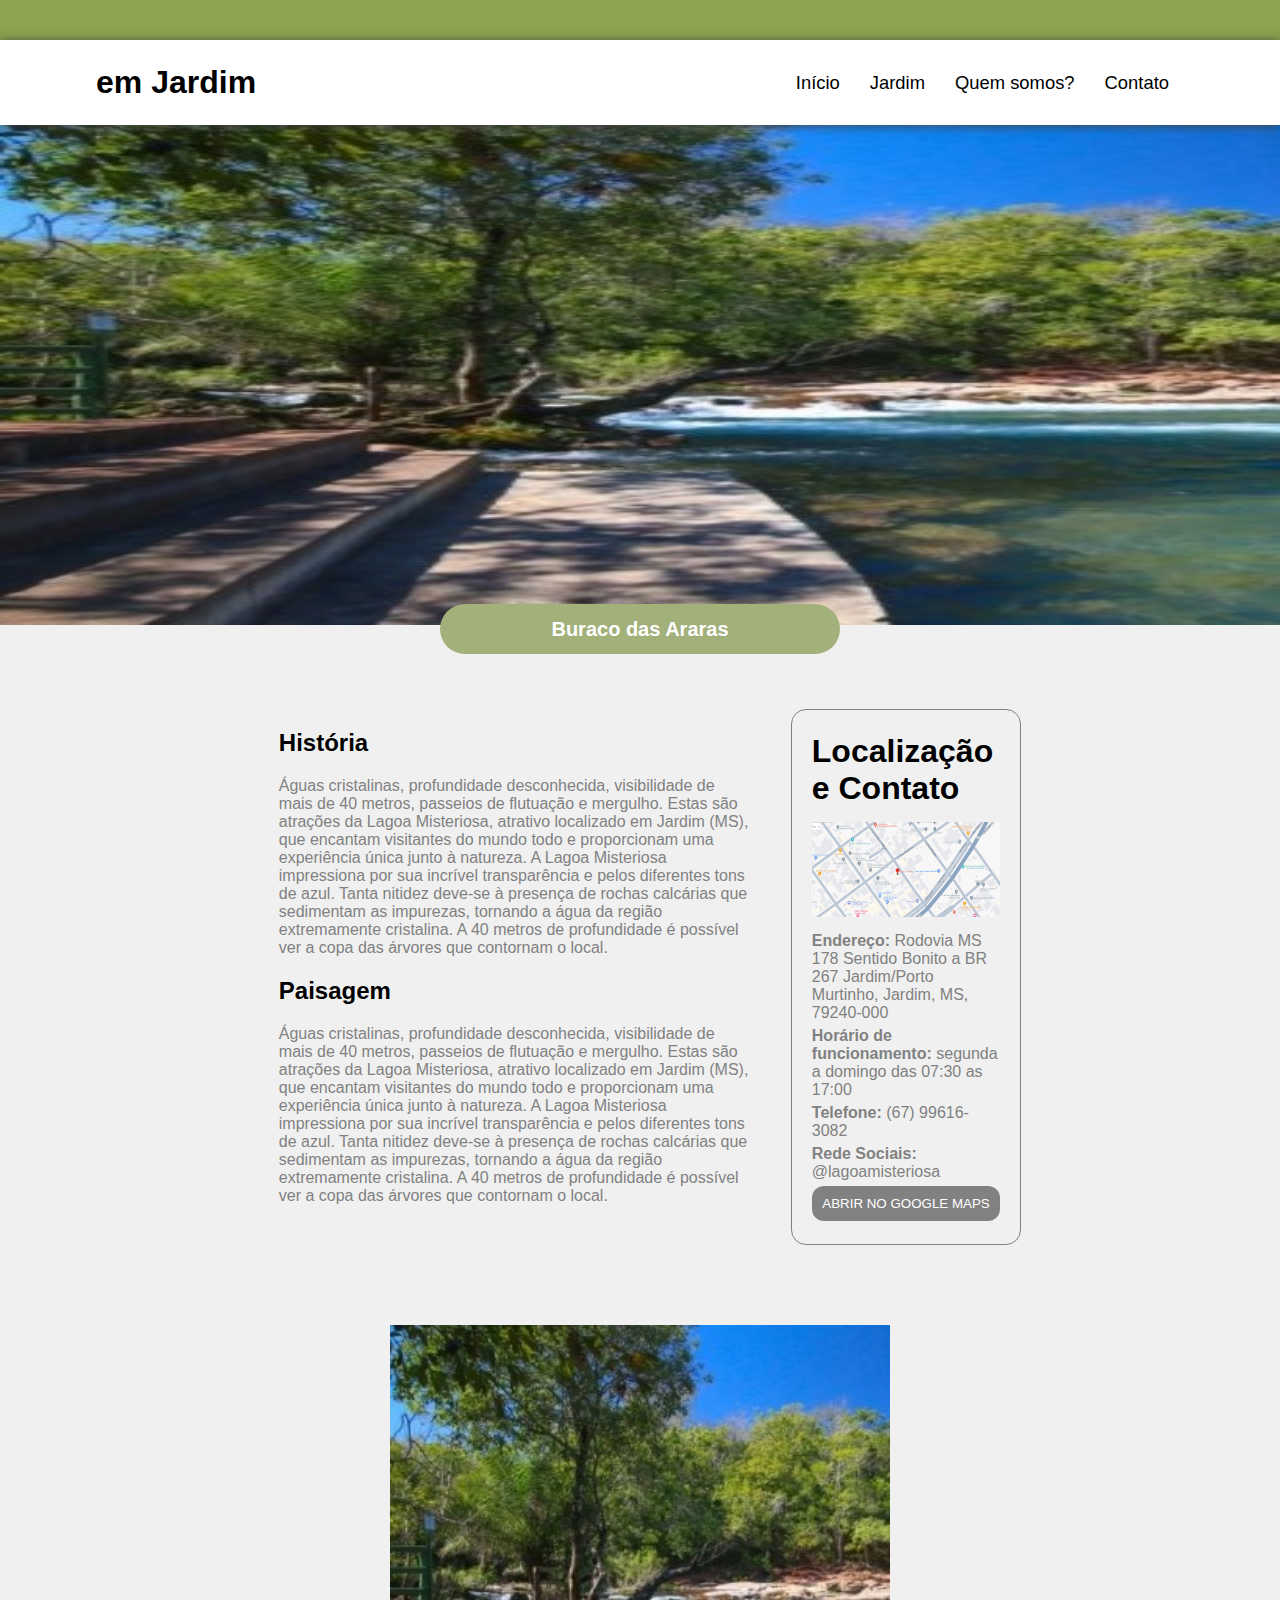
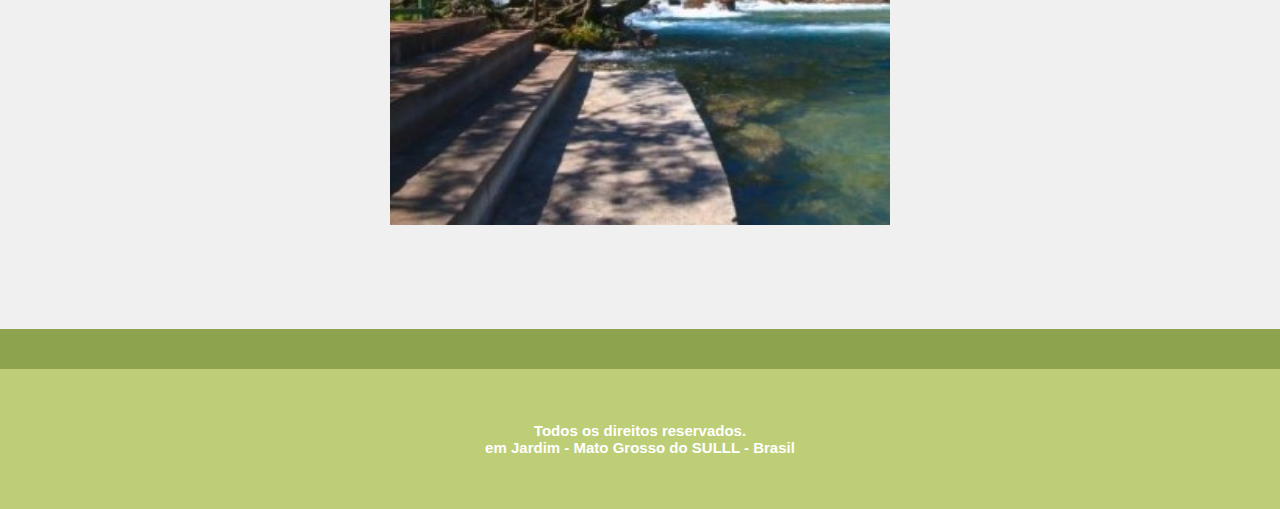
<file: balnearioecopark.html>
<!DOCTYPE html>
<html lang="pt-BR">
  <head>
    <meta charset="UTF-8" />
    <meta name="viewport" content="width=device-width, initial-scale=1.0" />
    <title>Recanto Rio do Prata</title>
    <link rel="stylesheet" href="./src/assets/styles/reset.css" />
    <link rel="stylesheet" href="./src/assets/styles/vars.css" />
    <link rel="stylesheet" href="./src/assets/styles/navbar.css" />
    <link rel="stylesheet" href="./src/assets/styles/footer.css" />
    <link rel="stylesheet" href="./src/assets/styles/jardim.css" />
    <link rel="stylesheet" href="./src/assets/styles/balnearioecopark.css" />
  </head>
  <body>
    <header>
      <div id="navbar"></div>
      <div class="container-image">
        <img
          class="image-menu-balnearioecopark"
          src="./src/assets/image/ecopark.jpg"
          alt=""
        />
      </div>

      <div class="container__jardim">
        <h1>Buraco das Araras</h1>
      </div>
    </header>

    <main>
      <section class="section__lm">
        <div class="card-historia">
          <h2>História</h2>
          <p class="paragrafo-historia">
            Águas cristalinas, profundidade desconhecida, visibilidade de mais
            de 40 metros, passeios de flutuação e mergulho. Estas são atrações
            da Lagoa Misteriosa, atrativo localizado em Jardim (MS), que
            encantam visitantes do mundo todo e proporcionam uma experiência
            única junto à natureza. A Lagoa Misteriosa impressiona por sua
            incrível transparência e pelos diferentes tons de azul. Tanta
            nitidez deve-se à presença de rochas calcárias que sedimentam as
            impurezas, tornando a água da região extremamente cristalina. A 40
            metros de profundidade é possível ver a copa das árvores que
            contornam o local.
          </p>

          <h2>Paisagem</h2>
          <p class="paragrafo-historia">
            Águas cristalinas, profundidade desconhecida, visibilidade de mais
            de 40 metros, passeios de flutuação e mergulho. Estas são atrações
            da Lagoa Misteriosa, atrativo localizado em Jardim (MS), que
            encantam visitantes do mundo todo e proporcionam uma experiência
            única junto à natureza. A Lagoa Misteriosa impressiona por sua
            incrível transparência e pelos diferentes tons de azul. Tanta
            nitidez deve-se à presença de rochas calcárias que sedimentam as
            impurezas, tornando a água da região extremamente cristalina. A 40
            metros de profundidade é possível ver a copa das árvores que
            contornam o local.
          </p>
        </div>

        <div class="card-informacao">
          <h1>Localização e Contato</h1>
          <img src="./src/assets/image/gps.png" alt="google maps" />

          <ul class="info">
            <li>
              <strong>Endereço:</strong> Rodovia MS 178 Sentido Bonito a BR 267
              Jardim/Porto Murtinho, Jardim, MS, 79240-000
            </li>
            <li>
              <strong>Horário de funcionamento:</strong> segunda a domingo das
              07:30 as 17:00
            </li>
            <li><strong>Telefone:</strong> (67) 99616-3082</li>
            <li><strong>Rede Sociais:</strong> @lagoamisteriosa</li>
          </ul>

          <button type="button">ABRIR NO GOOGLE MAPS</button>
        </div>
      </section>

      <section class="slide-images">
        <!-- Tamanho da imagem provisória -->
        <img style="width: 500px;" src="./src/assets/image/ecopark.jpg" alt="" />
      </section>
    </main>

    <footer>
      <div id="footer"></div>
    </footer>
    <script src="./js/footer.js"></script>
    <script src="./js/navbar.js"></script>
    <script src="./js/lagoamisteriosa.js"></script>
  </body>
</html>
</file>
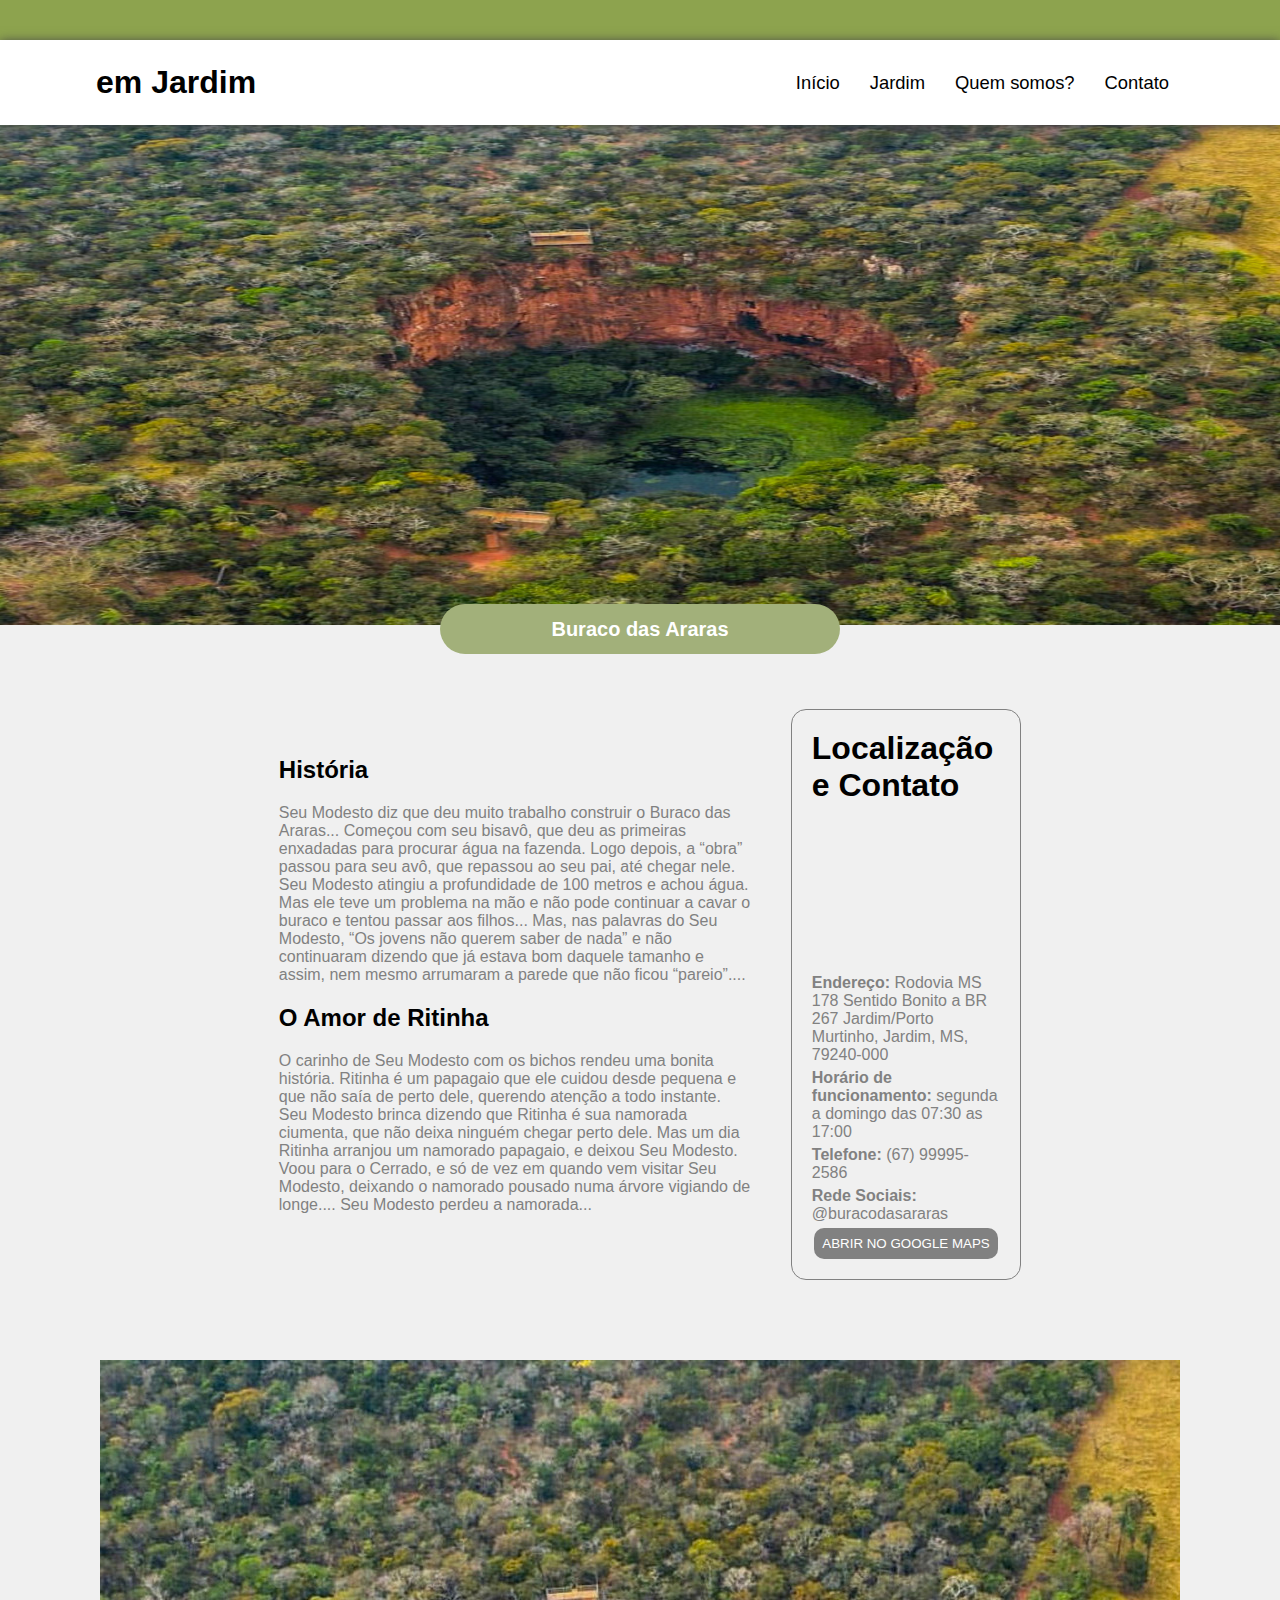
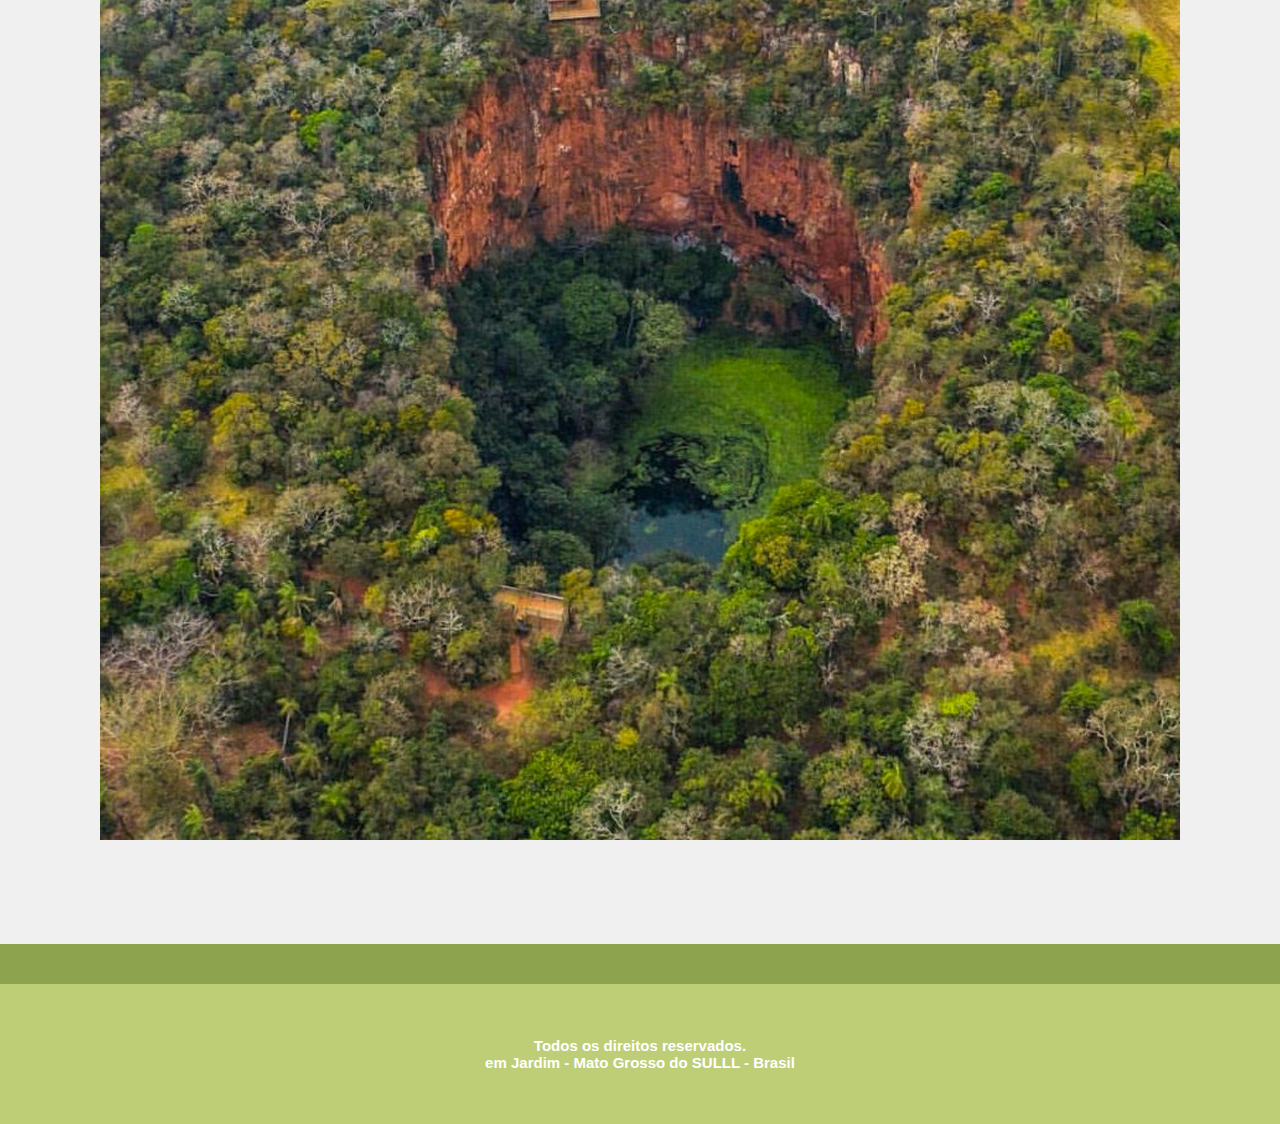
<file: buradodasararas.html>
<!DOCTYPE html>
<html lang="pt-BR">
  <head>
    <meta charset="UTF-8" />
    <meta name="viewport" content="width=device-width, initial-scale=1.0" />
    <title>Buraco das Araras</title>
    <link rel="stylesheet" href="./src/assets/styles/reset.css" />
    <link rel="stylesheet" href="./src/assets/styles/vars.css" />
    <link rel="stylesheet" href="./src/assets/styles/navbar.css" />
    <link rel="stylesheet" href="./src/assets/styles/footer.css" />
    <link rel="stylesheet" href="./src/assets/styles/jardim.css" />
    <link rel="stylesheet" href="./src/assets/styles/buracodasararas.css" />
  </head>
  <body>
    <header>
      <div id="navbar"></div>
      <div class="container-image">
        <img
          class="image-menu-buracodasararas"
          src="./src/assets/image/buraco-das-araras.jpg"
          alt=""
        />
      </div>

      <div class="container__jardim">
        <h1>Buraco das Araras</h1>
      </div>
    </header>

    <main>
      <section class="section__lm">
        <div class="card-historia">
          <h2>História</h2>
          <p class="paragrafo-historia">
            Seu Modesto diz que deu muito trabalho construir o Buraco das
            Araras... Começou com seu bisavô, que deu as primeiras enxadadas
            para procurar água na fazenda. Logo depois, a “obra” passou para seu
            avô, que repassou ao seu pai, até chegar nele. Seu Modesto atingiu a
            profundidade de 100 metros e achou água. Mas ele teve um problema na
            mão e não pode continuar a cavar o buraco e tentou passar aos
            filhos... Mas, nas palavras do Seu Modesto, “Os jovens não querem
            saber de nada” e não continuaram dizendo que já estava bom daquele
            tamanho e assim, nem mesmo arrumaram a parede que não ficou
            “pareio”....
          </p>

          <h2>O Amor de Ritinha</h2>
          <p class="paragrafo-historia">
            O carinho de Seu Modesto com os bichos rendeu uma bonita história.
            Ritinha é um papagaio que ele cuidou desde pequena e que não saía de
            perto dele, querendo atenção a todo instante. Seu Modesto brinca
            dizendo que Ritinha é sua namorada ciumenta, que não deixa ninguém
            chegar perto dele. Mas um dia Ritinha arranjou um namorado papagaio,
            e deixou Seu Modesto. Voou para o Cerrado, e só de vez em quando vem
            visitar Seu Modesto, deixando o namorado pousado numa árvore
            vigiando de longe.... Seu Modesto perdeu a namorada...
          </p>
        </div>

        <div class="card-informacao">
          <h1>Localização e Contato</h1>
          <iframe
            src="https://www.google.com/maps/embed?pb=!1m28!1m12!1m3!1d118808.54064348055!2d-56.37935414540651!3d-21.477661213961383!2m3!1f0!2f0!3f0!3m2!1i1024!2i768!4f13.1!4m13!3e6!4m5!1s0x947d2122d2a44735%3A0xb6cea40d6c0794ba!2sJardim%2C%20MS!3m2!1d-21.480992999999998!2d-56.139590399999996!4m5!1s0x947cc2bdc34221ad%3A0x971a6df4a3f4514!2sReserva%20Particular%20do%20Patrim%C3%B4nio%20Natural%20Buraco%20das%20Araras%20-%20Jardim%2C%20MS%2C%2079240-000!3m2!1d-21.4918276!2d-56.4032334!5e0!3m2!1spt-BR!2sbr!4v1708093995334!5m2!1spt-BR!2sbr"
            width="300"
            height="150"
            style="border: 0"
            allowfullscreen=""
            loading="lazy"
            referrerpolicy="no-referrer-when-downgrade"
          ></iframe>

          <ul class="info">
            <li>
              <strong>Endereço:</strong> Rodovia MS 178 Sentido Bonito a BR 267
              Jardim/Porto Murtinho, Jardim, MS, 79240-000
            </li>
            <li>
              <strong>Horário de funcionamento:</strong> segunda a domingo das
              07:30 as 17:00
            </li>
            <li><strong>Telefone:</strong> (67) 99995-2586</li>
            <li><strong>Rede Sociais:</strong> @buracodasararas</li>
          </ul>

          <a target="_blank" href="https://maps.app.goo.gl/UCLKbboFEmvWiQUe6">
            <button class="button" type="button">ABRIR NO GOOGLE MAPS</button>
          </a>
        </div>
      </section>

      <section class="slide-images">
        <img class="carrosel-image" src="./src/assets/image/buraco-das-araras.jpg" alt="" />
      </section>
    </main>

    <footer>
      <div id="footer"></div>
    </footer>
    <script src="./js/footer.js"></script>
    <script src="./js/navbar.js"></script>
    <script src="./js/lagoamisteriosa.js"></script>
  </body>
</html>
</file>
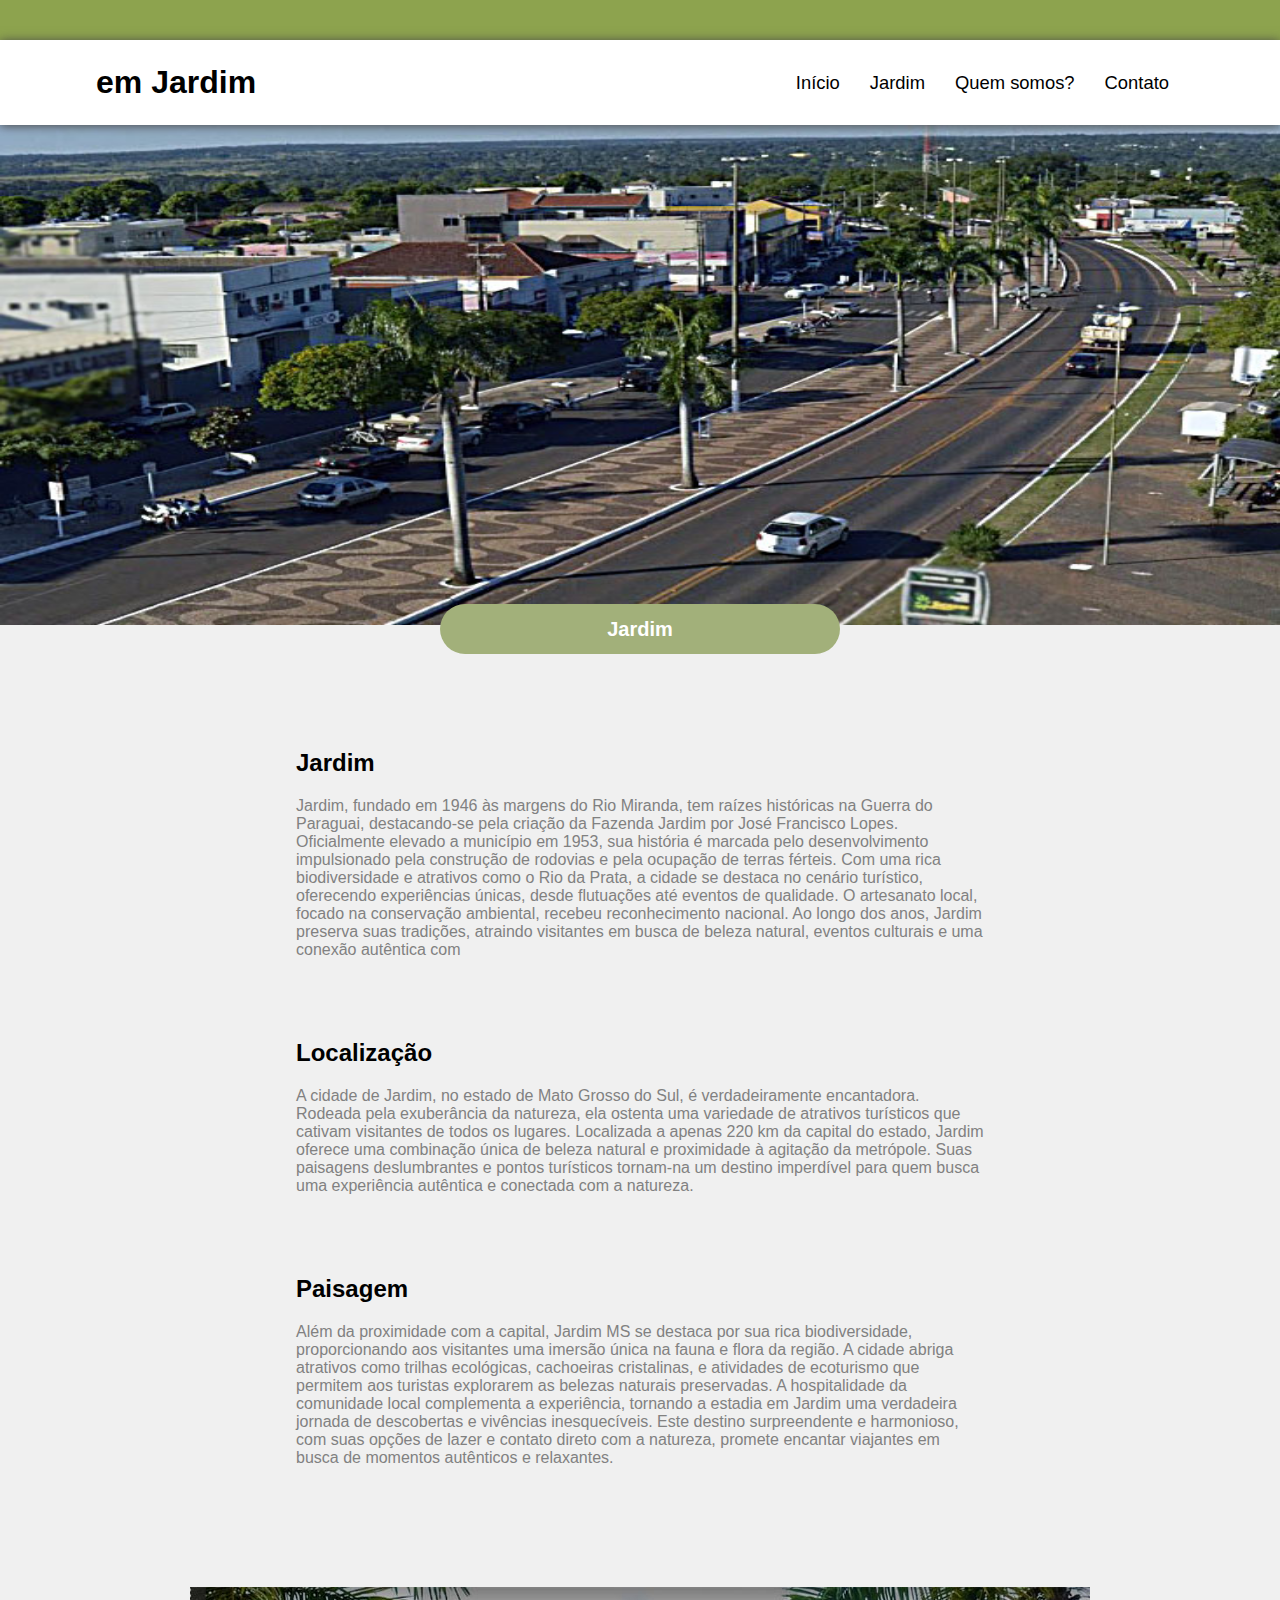
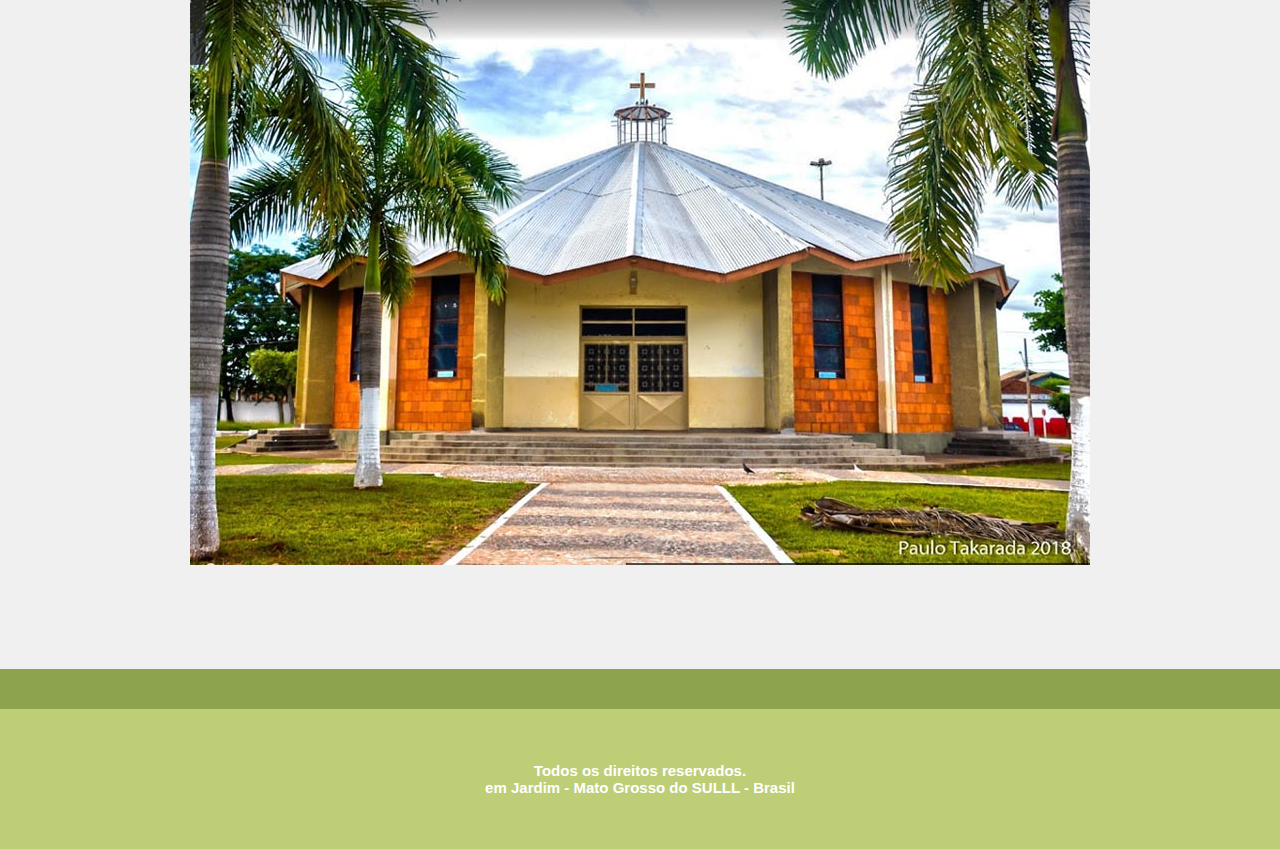
<file: jardim.html>
<!DOCTYPE html>
<html lang="pt-BR">
  <head>
    <meta charset="UTF-8" />
    <meta name="viewport" content="width=device-width, initial-scale=1.0" />
    <link rel="stylesheet" href="./src/assets/styles/reset.css" />
    <link rel="stylesheet" href="./src/assets/styles/vars.css" />
    <link rel="stylesheet" href="./src/assets/styles/navbar.css" />
    <link rel="stylesheet" href="./src/assets/styles/footer.css" />
    <link rel="stylesheet" href="./src/assets/styles/jardim.css" />
    <title>Jardim</title>
  </head>
  <body>
    <header>
      <div id="navbar"></div>
      <div class="container-image">
        <img
          class="image-menu-jardim"
          src="./src/assets/image/cidade-de-jardim-area-urbana-ms.jpg"
          alt=""
        />
      </div>

      <div class="container__jardim">
        <h1>Jardim</h1>
      </div>
    </header>

    <main>
      <section class="container-cards">
        <div class="card">
          <h2>Jardim</h2>
          <p>
            Jardim, fundado em 1946 às margens do Rio Miranda, tem raízes
            históricas na Guerra do Paraguai, destacando-se pela criação da
            Fazenda Jardim por José Francisco Lopes. Oficialmente elevado a
            município em 1953, sua história é marcada pelo desenvolvimento
            impulsionado pela construção de rodovias e pela ocupação de terras
            férteis. Com uma rica biodiversidade e atrativos como o Rio da
            Prata, a cidade se destaca no cenário turístico, oferecendo
            experiências únicas, desde flutuações até eventos de qualidade. O
            artesanato local, focado na conservação ambiental, recebeu
            reconhecimento nacional. Ao longo dos anos, Jardim preserva suas
            tradições, atraindo visitantes em busca de beleza natural, eventos
            culturais e uma conexão autêntica com
          </p>
        </div>
        <div class="card">
          <h2>Localização</h2>
          <p>
            A cidade de Jardim, no estado de Mato Grosso do Sul, é
            verdadeiramente encantadora. Rodeada pela exuberância da natureza,
            ela ostenta uma variedade de atrativos turísticos que cativam
            visitantes de todos os lugares. Localizada a apenas 220 km da
            capital do estado, Jardim oferece uma combinação única de beleza
            natural e proximidade à agitação da metrópole. Suas paisagens
            deslumbrantes e pontos turísticos tornam-na um destino imperdível
            para quem busca uma experiência autêntica e conectada com a
            natureza.
          </p>
        </div>
        <div class="card">
          <h2>Paisagem</h2>
          <p>
            Além da proximidade com a capital, Jardim MS se destaca por sua rica
            biodiversidade, proporcionando aos visitantes uma imersão única na
            fauna e flora da região. A cidade abriga atrativos como trilhas
            ecológicas, cachoeiras cristalinas, e atividades de ecoturismo que
            permitem aos turistas explorarem as belezas naturais preservadas. A
            hospitalidade da comunidade local complementa a experiência,
            tornando a estadia em Jardim uma verdadeira jornada de descobertas e
            vivências inesquecíveis. Este destino surpreendente e harmonioso,
            com suas opções de lazer e contato direto com a natureza, promete
            encantar viajantes em busca de momentos autênticos e relaxantes.
          </p>
        </div>
      </section>

      <section class="slide-images">
        <img src="./src/assets/image/jardim mp1.jpg" alt="">
      </section>
    </main>

    <footer>
      <div id="footer"></div>
    </footer>

    <script src="./js/navbar.js"></script>
    <script src="./js/footer.js"></script>
    <script src="./js/lagoamisteriosa.js"></script>
  </body>
</html>
</file>
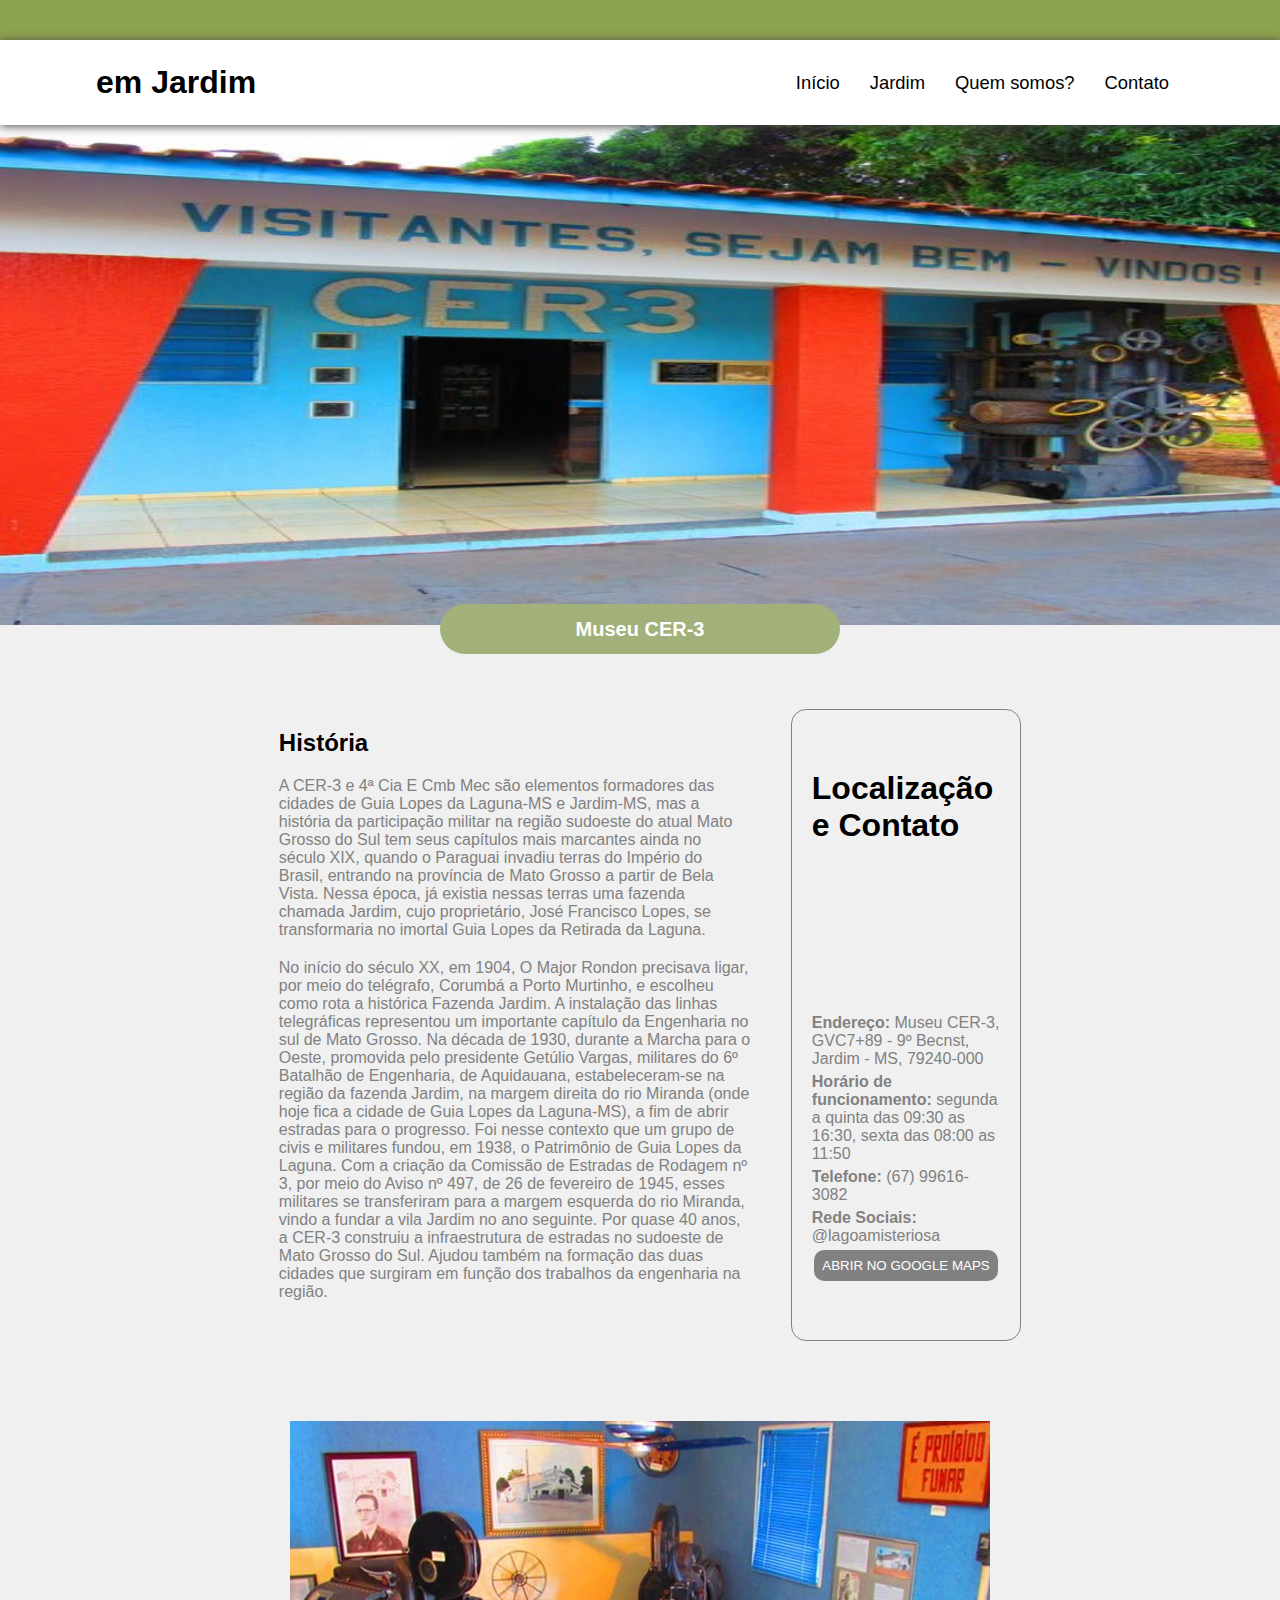
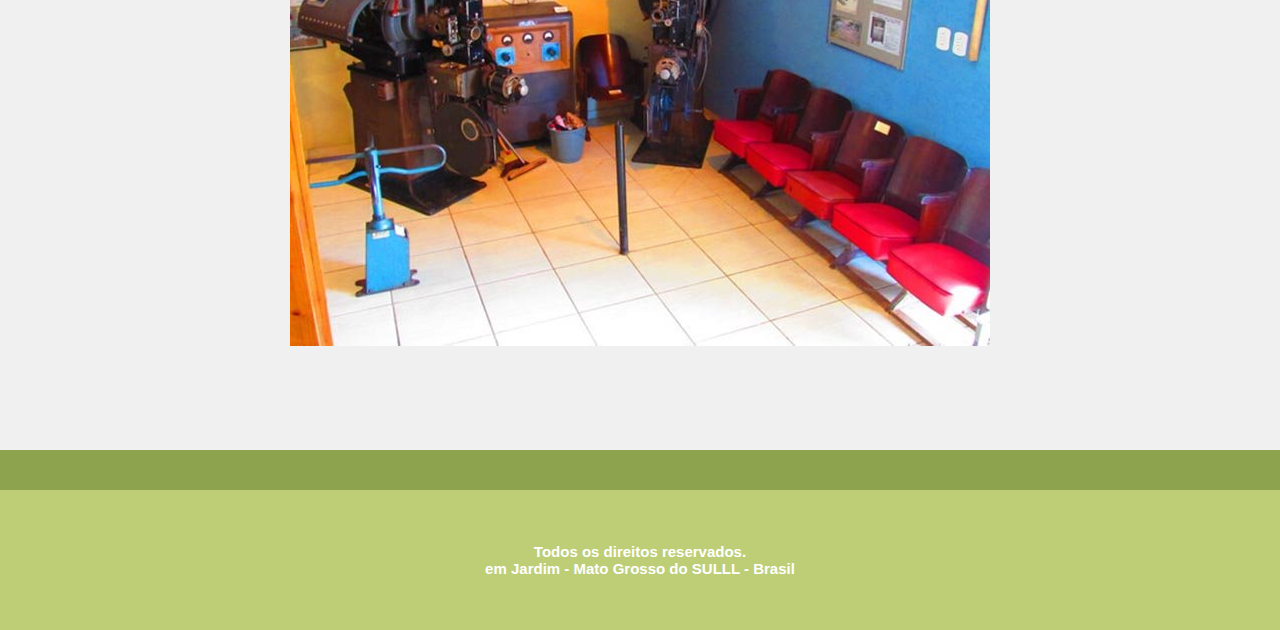
<file: museucer3.html>
<!DOCTYPE html>
<html lang="pt-BR">
  <head>
    <meta charset="UTF-8" />
    <meta name="viewport" content="width=device-width, initial-scale=1.0" />
    <title>Museu CER-3</title>
    <link rel="stylesheet" href="./src/assets/styles/reset.css" />
    <link rel="stylesheet" href="./src/assets/styles/vars.css" />
    <link rel="stylesheet" href="./src/assets/styles/navbar.css" />
    <link rel="stylesheet" href="./src/assets/styles/footer.css" />
    <link rel="stylesheet" href="./src/assets/styles/jardim.css" />
    <link rel="stylesheet" href="./src/assets/styles/museucer3.css" />
  </head>
  <body>
    <header>
      <div id="navbar"></div>
      <div class="container-image">
        <img
          class="image-menu-buracodasararas"
          src="./src/assets/image/museucer3.jpg"
          alt=""
        />
      </div>

      <div class="container__jardim">
        <h1>Museu CER-3</h1>
      </div>
    </header>

    <main>
      <section class="section__lm">
        <div class="card-historia">
          <h2>História</h2>
          <p class="paragrafo-historia">
            A CER-3 e 4ª Cia E Cmb Mec são elementos formadores das cidades de
            Guia Lopes da Laguna-MS e Jardim-MS, mas a história da participação
            militar na região sudoeste do atual Mato Grosso do Sul tem seus
            capítulos mais marcantes ainda no século XIX, quando o Paraguai
            invadiu terras do Império do Brasil, entrando na província de Mato
            Grosso a partir de Bela Vista. Nessa época, já existia nessas terras
            uma fazenda chamada Jardim, cujo proprietário, José Francisco Lopes,
            se transformaria no imortal Guia Lopes da Retirada da Laguna.
          </p>
          <p class="paragrafo-historia">
            No início do século XX, em 1904, O Major Rondon precisava ligar, por
            meio do telégrafo, Corumbá a Porto Murtinho, e escolheu como rota a
            histórica Fazenda Jardim. A instalação das linhas telegráficas
            representou um importante capítulo da Engenharia no sul de Mato
            Grosso. Na década de 1930, durante a Marcha para o Oeste, promovida
            pelo presidente Getúlio Vargas, militares do 6º Batalhão de
            Engenharia, de Aquidauana, estabeleceram-se na região da fazenda
            Jardim, na margem direita do rio Miranda (onde hoje fica a cidade de
            Guia Lopes da Laguna-MS), a fim de abrir estradas para o progresso.
            Foi nesse contexto que um grupo de civis e militares fundou, em
            1938, o Patrimônio de Guia Lopes da Laguna. Com a criação da
            Comissão de Estradas de Rodagem nº 3, por meio do Aviso nº 497, de
            26 de fevereiro de 1945, esses militares se transferiram para a
            margem esquerda do rio Miranda, vindo a fundar a vila Jardim no ano
            seguinte. Por quase 40 anos, a CER-3 construiu a infraestrutura de
            estradas no sudoeste de Mato Grosso do Sul. Ajudou também na
            formação das duas cidades que surgiram em função dos trabalhos da
            engenharia na região.
          </p>
        </div>

        <div class="card-informacao">
          <h1>Localização e Contato</h1>
          <iframe
            src="https://www.google.com/maps/embed?pb=!1m28!1m12!1m3!1d14851.304672605302!2d-56.143314333818495!3d-21.47533631652948!2m3!1f0!2f0!3f0!3m2!1i1024!2i768!4f13.1!4m13!3e6!4m5!1s0x947d2122d2a44735%3A0xb6cea40d6c0794ba!2sJardim%2C%20MS!3m2!1d-21.480992999999998!2d-56.139590399999996!4m5!1s0x947d21011807961f%3A0x7527f5e2e7f9d814!2sMuseu%20CER-3%20-%209%C2%BA%20Becnst%2C%20Jardim%20-%20MS!3m2!1d-21.4794712!2d-56.137747399999995!5e0!3m2!1spt-BR!2sbr!4v1708263933846!5m2!1spt-BR!2sbr"
            width="300"
            height="150"
            style="border: 0"
            allowfullscreen=""
            loading="lazy"
            referrerpolicy="no-referrer-when-downgrade"
          ></iframe>

          <ul class="info">
            <li>
              <strong>Endereço:</strong> Museu CER-3, GVC7+89 - 9º Becnst,
              Jardim - MS, 79240-000
            </li>
            <li>
              <strong>Horário de funcionamento:</strong> segunda a quinta das
              09:30 as 16:30, sexta das 08:00 as 11:50
            </li>
            <li><strong>Telefone:</strong> (67) 99616-3082</li>
            <li><strong>Rede Sociais:</strong> @lagoamisteriosa</li>
          </ul>
          <a target="_blank" href="https://maps.app.goo.gl/ULBvRNJG5AtFqqqh6">
            <button class="button" type="button">ABRIR NO GOOGLE MAPS</button>
          </a>
        </div>
      </section>

      <section class="slide-images">
        <img src="./src/assets/image/Museu-CER-3-Jardim-MS.jpg" alt="" />
      </section>
    </main>

    <footer>
      <div id="footer"></div>
    </footer>
    <script src="./js/footer.js"></script>
    <script src="./js/navbar.js"></script>
    <script src="./js/lagoamisteriosa.js"></script>
  </body>
</html>
</file>
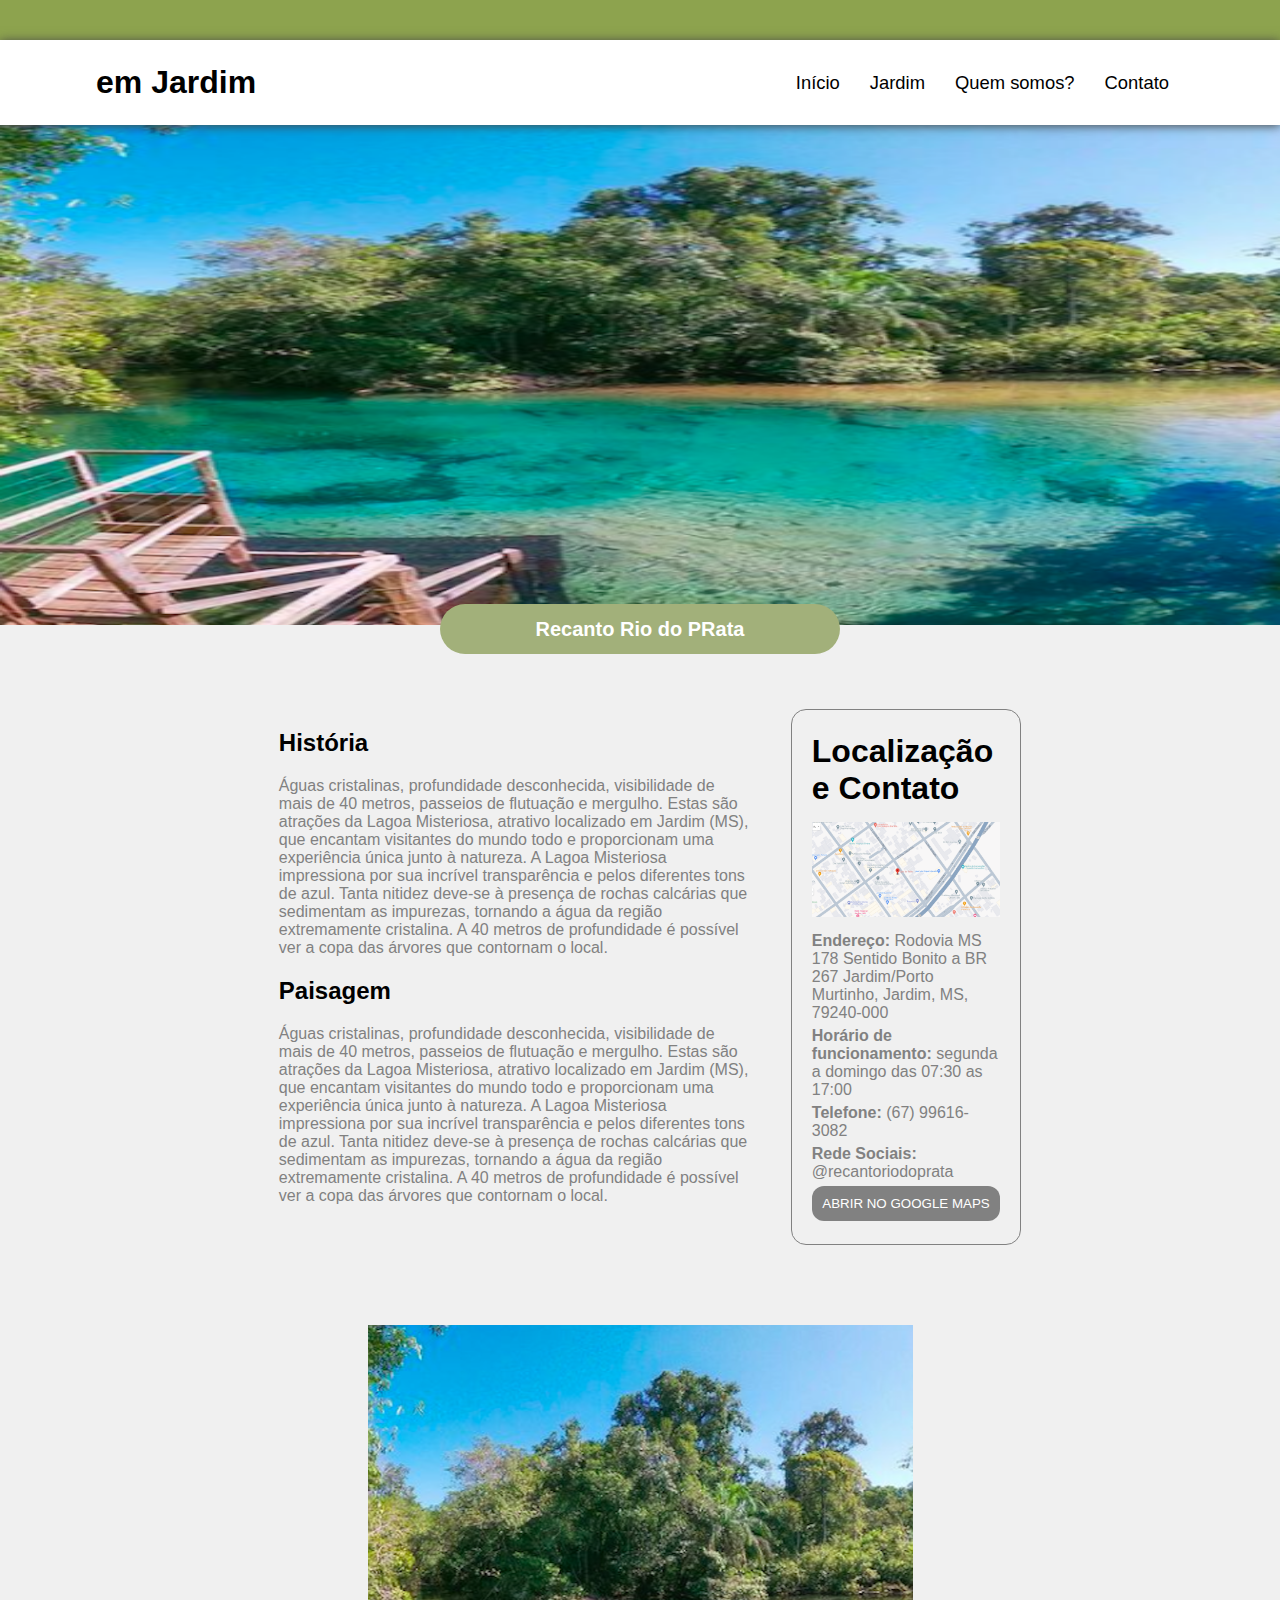
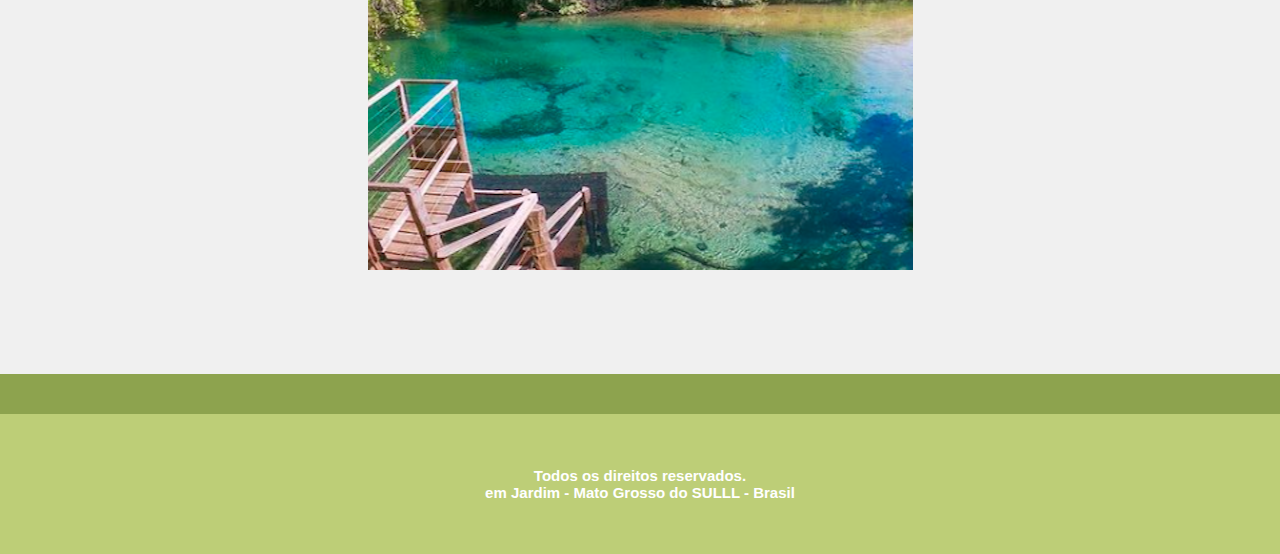
<file: recantoriodoprata.html>
<!DOCTYPE html>
<html lang="pt-BR">
  <head>
    <meta charset="UTF-8" />
    <meta name="viewport" content="width=device-width, initial-scale=1.0" />
    <title>Recanto Rio do Prata</title>
    <link rel="stylesheet" href="./src/assets/styles/reset.css" />
    <link rel="stylesheet" href="./src/assets/styles/vars.css" />
    <link rel="stylesheet" href="./src/assets/styles/navbar.css" />
    <link rel="stylesheet" href="./src/assets/styles/footer.css" />
    <link rel="stylesheet" href="./src/assets/styles/jardim.css" />
    <link rel="stylesheet" href="./src/assets/styles/recantoriodoprata.css" />
  </head>
  <body>
    <header>
      <div id="navbar"></div>
      <div class="container-image">
        <img
          class="image-menu-recantoriodoprata"
          src="./src/assets/image/riodaprata-cortada.png"
          alt=""
        />
      </div>

      <div class="container__jardim">
        <h1>Recanto Rio do PRata</h1>
      </div>
    </header>

    <main>
      <section class="section__lm">
        <div class="card-historia">
          <h2>História</h2>
          <p class="paragrafo-historia">
            Águas cristalinas, profundidade desconhecida, visibilidade de mais
            de 40 metros, passeios de flutuação e mergulho. Estas são atrações
            da Lagoa Misteriosa, atrativo localizado em Jardim (MS), que
            encantam visitantes do mundo todo e proporcionam uma experiência
            única junto à natureza. A Lagoa Misteriosa impressiona por sua
            incrível transparência e pelos diferentes tons de azul. Tanta
            nitidez deve-se à presença de rochas calcárias que sedimentam as
            impurezas, tornando a água da região extremamente cristalina. A 40
            metros de profundidade é possível ver a copa das árvores que
            contornam o local.
          </p>

          <h2>Paisagem</h2>
          <p class="paragrafo-historia">
            Águas cristalinas, profundidade desconhecida, visibilidade de mais
            de 40 metros, passeios de flutuação e mergulho. Estas são atrações
            da Lagoa Misteriosa, atrativo localizado em Jardim (MS), que
            encantam visitantes do mundo todo e proporcionam uma experiência
            única junto à natureza. A Lagoa Misteriosa impressiona por sua
            incrível transparência e pelos diferentes tons de azul. Tanta
            nitidez deve-se à presença de rochas calcárias que sedimentam as
            impurezas, tornando a água da região extremamente cristalina. A 40
            metros de profundidade é possível ver a copa das árvores que
            contornam o local.
          </p>
        </div>

        <div class="card-informacao">
          <h1>Localização e Contato</h1>
          <img src="./src/assets/image/gps.png" alt="google maps" />

          <ul class="info">
            <li>
              <strong>Endereço:</strong> Rodovia MS 178 Sentido Bonito a BR 267
              Jardim/Porto Murtinho, Jardim, MS, 79240-000
            </li>
            <li>
              <strong>Horário de funcionamento:</strong> segunda a domingo das
              07:30 as 17:00
            </li>
            <li><strong>Telefone:</strong> (67) 99616-3082</li>
            <li><strong>Rede Sociais:</strong> @recantoriodoprata</li>
          </ul>

          <button type="button">ABRIR NO GOOGLE MAPS</button>
        </div>
      </section>

      <section class="slide-images">
        <img src="./src/assets/image/riodaprata-cortada.png" alt="" />
      </section>
    </main>

    <footer>
      <div id="footer"></div>
    </footer>
    <script src="./js/footer.js"></script>
    <script src="./js/navbar.js"></script>
    <script src="./js/lagoamisteriosa.js"></script>
  </body>
</html>
</file>
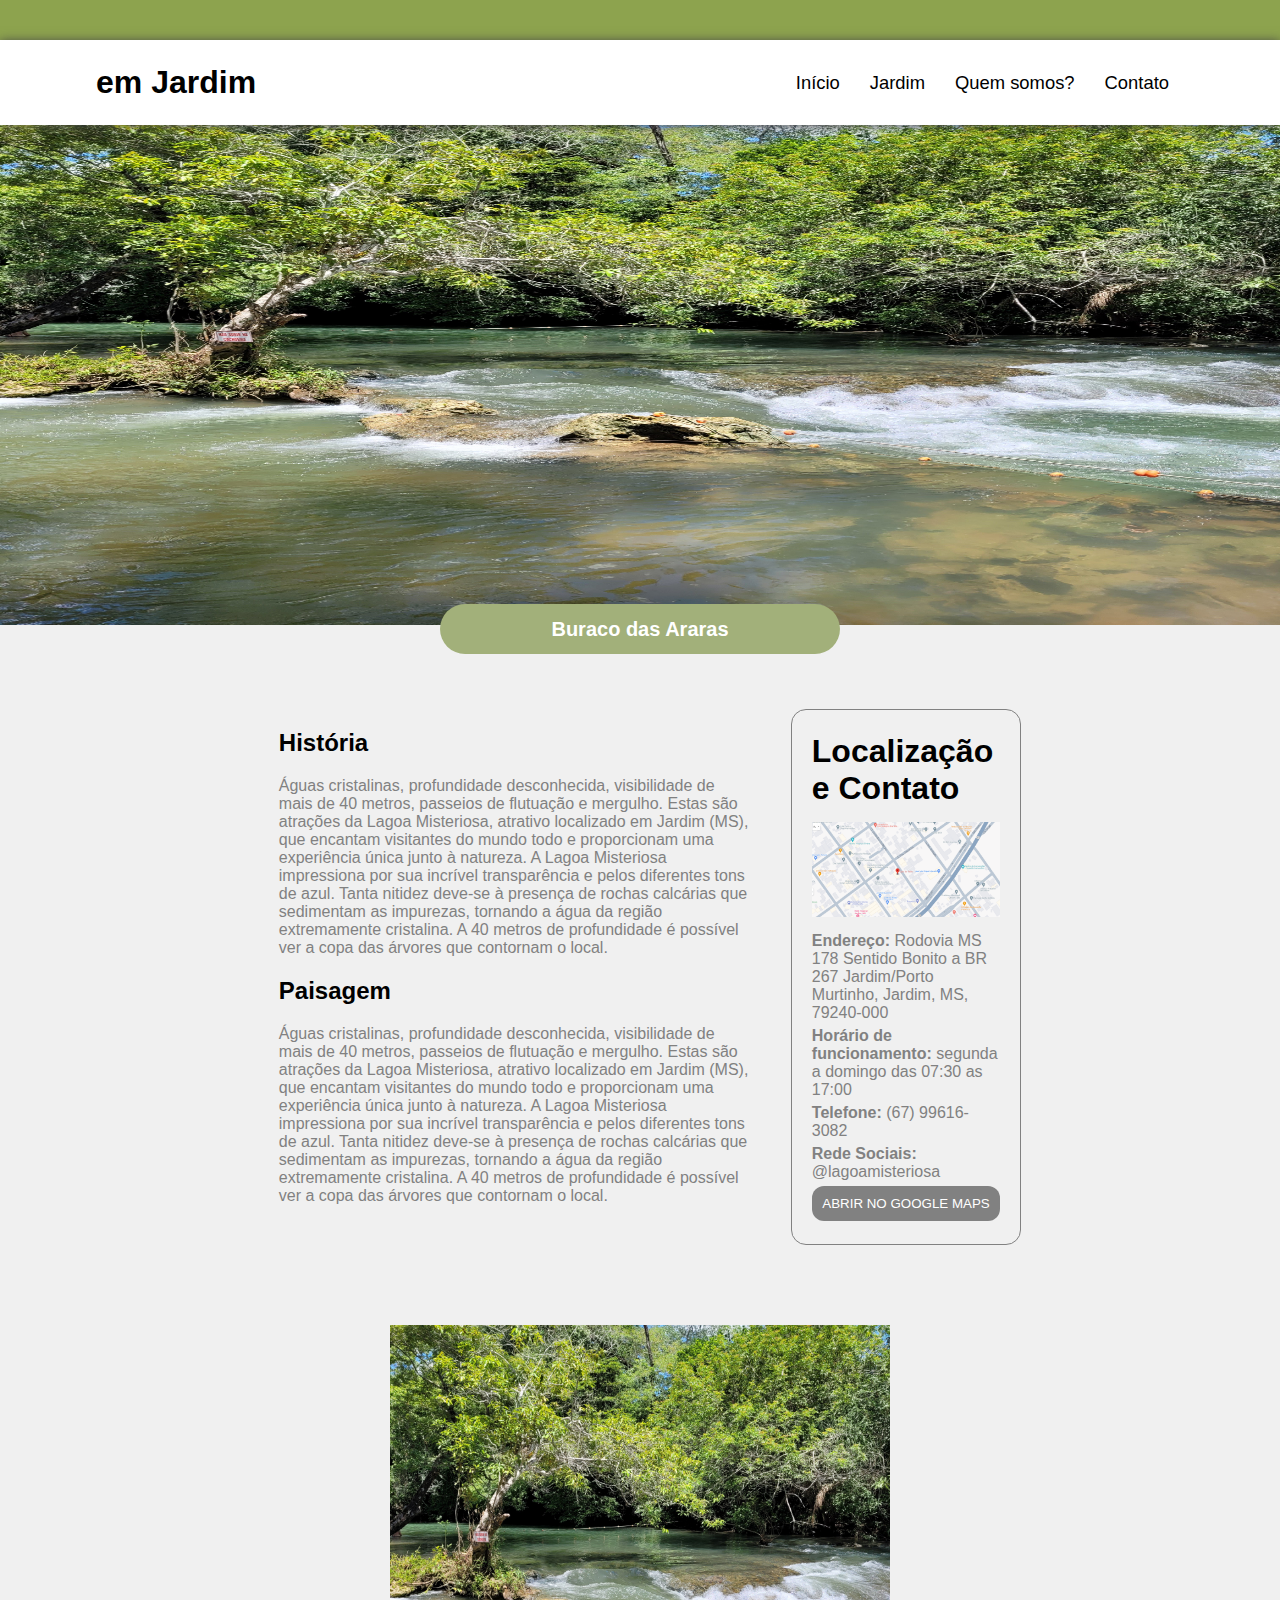
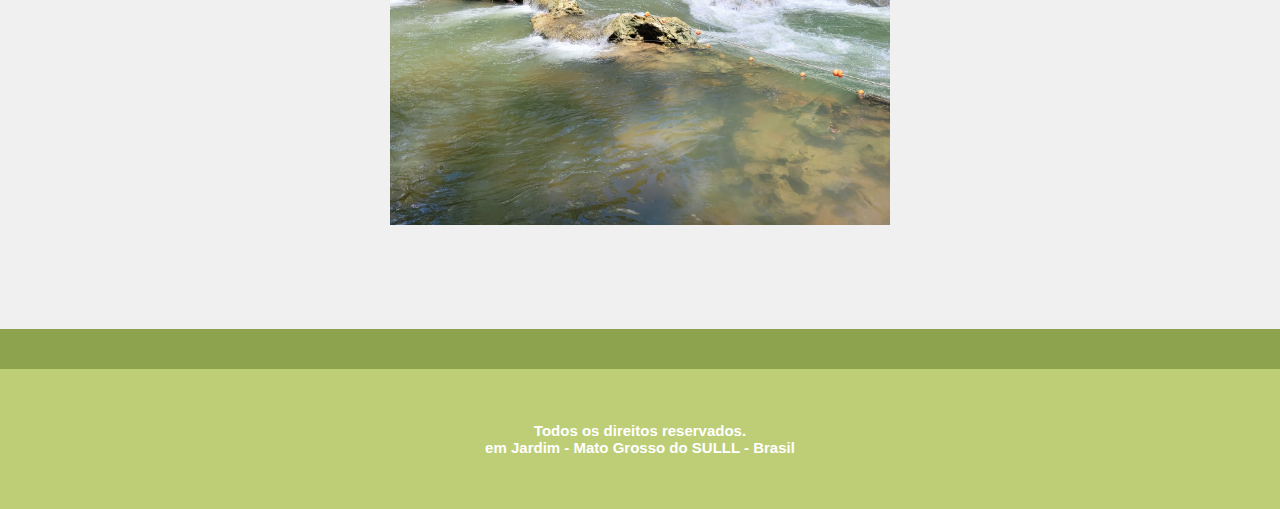
<file: santuariodoprata.html>
<!DOCTYPE html>
<html lang="pt-BR">
  <head>
    <meta charset="UTF-8" />
    <meta name="viewport" content="width=device-width, initial-scale=1.0" />
    <title>Recanto Rio do Prata</title>
    <link rel="stylesheet" href="./src/assets/styles/reset.css" />
    <link rel="stylesheet" href="./src/assets/styles/vars.css" />
    <link rel="stylesheet" href="./src/assets/styles/navbar.css" />
    <link rel="stylesheet" href="./src/assets/styles/footer.css" />
    <link rel="stylesheet" href="./src/assets/styles/jardim.css" />
    <link rel="stylesheet" href="./src/assets/styles/santuariodoprata.css" />
  </head>
  <body>
    <header>
      <div id="navbar"></div>
      <div class="container-image">
        <img
          class="image-menu-santuariodoprata"
          src="./src/assets/image/santuáriodoprata.JPG"
          alt=""
        />
      </div>

      <div class="container__jardim">
        <h1>Buraco das Araras</h1>
      </div>
    </header>

    <main>
      <section class="section__lm">
        <div class="card-historia">
          <h2>História</h2>
          <p class="paragrafo-historia">
            Águas cristalinas, profundidade desconhecida, visibilidade de mais
            de 40 metros, passeios de flutuação e mergulho. Estas são atrações
            da Lagoa Misteriosa, atrativo localizado em Jardim (MS), que
            encantam visitantes do mundo todo e proporcionam uma experiência
            única junto à natureza. A Lagoa Misteriosa impressiona por sua
            incrível transparência e pelos diferentes tons de azul. Tanta
            nitidez deve-se à presença de rochas calcárias que sedimentam as
            impurezas, tornando a água da região extremamente cristalina. A 40
            metros de profundidade é possível ver a copa das árvores que
            contornam o local.
          </p>

          <h2>Paisagem</h2>
          <p class="paragrafo-historia">
            Águas cristalinas, profundidade desconhecida, visibilidade de mais
            de 40 metros, passeios de flutuação e mergulho. Estas são atrações
            da Lagoa Misteriosa, atrativo localizado em Jardim (MS), que
            encantam visitantes do mundo todo e proporcionam uma experiência
            única junto à natureza. A Lagoa Misteriosa impressiona por sua
            incrível transparência e pelos diferentes tons de azul. Tanta
            nitidez deve-se à presença de rochas calcárias que sedimentam as
            impurezas, tornando a água da região extremamente cristalina. A 40
            metros de profundidade é possível ver a copa das árvores que
            contornam o local.
          </p>
        </div>

        <div class="card-informacao">
          <h1>Localização e Contato</h1>
          <img src="./src/assets/image/gps.png" alt="google maps" />

          <ul class="info">
            <li>
              <strong>Endereço:</strong> Rodovia MS 178 Sentido Bonito a BR 267
              Jardim/Porto Murtinho, Jardim, MS, 79240-000
            </li>
            <li>
              <strong>Horário de funcionamento:</strong> segunda a domingo das
              07:30 as 17:00
            </li>
            <li><strong>Telefone:</strong> (67) 99616-3082</li>
            <li><strong>Rede Sociais:</strong> @lagoamisteriosa</li>
          </ul>

          <button type="button">ABRIR NO GOOGLE MAPS</button>
        </div>
      </section>

      <section class="slide-images">
        <!-- Tamanho da imagem provisória -->
        <img style="width: 500px;" src="./src/assets/image/santuáriodoprata.JPG" alt="" />
      </section>
    </main>

    <footer>
      <div id="footer"></div>
    </footer>
    <script src="./js/footer.js"></script>
    <script src="./js/navbar.js"></script>
    <script src="./js/lagoamisteriosa.js"></script>
  </body>
</html>
</file>
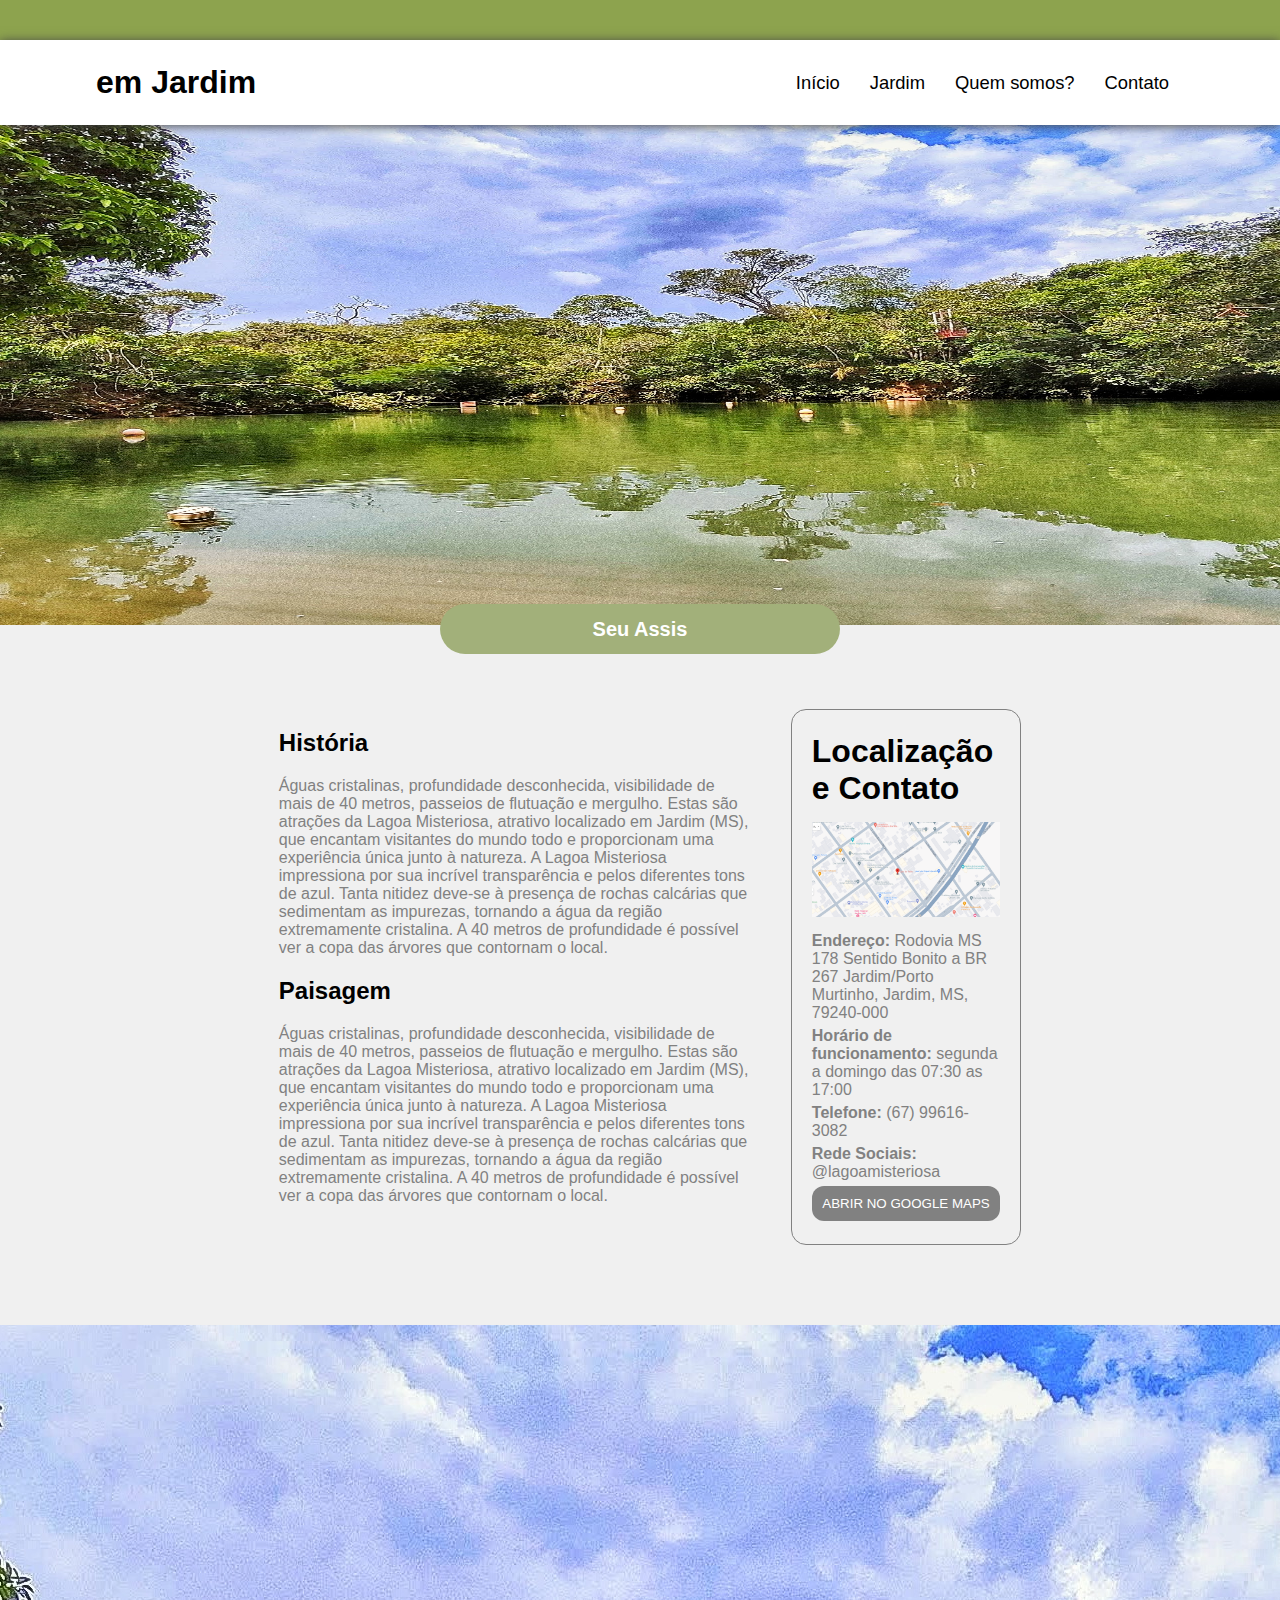
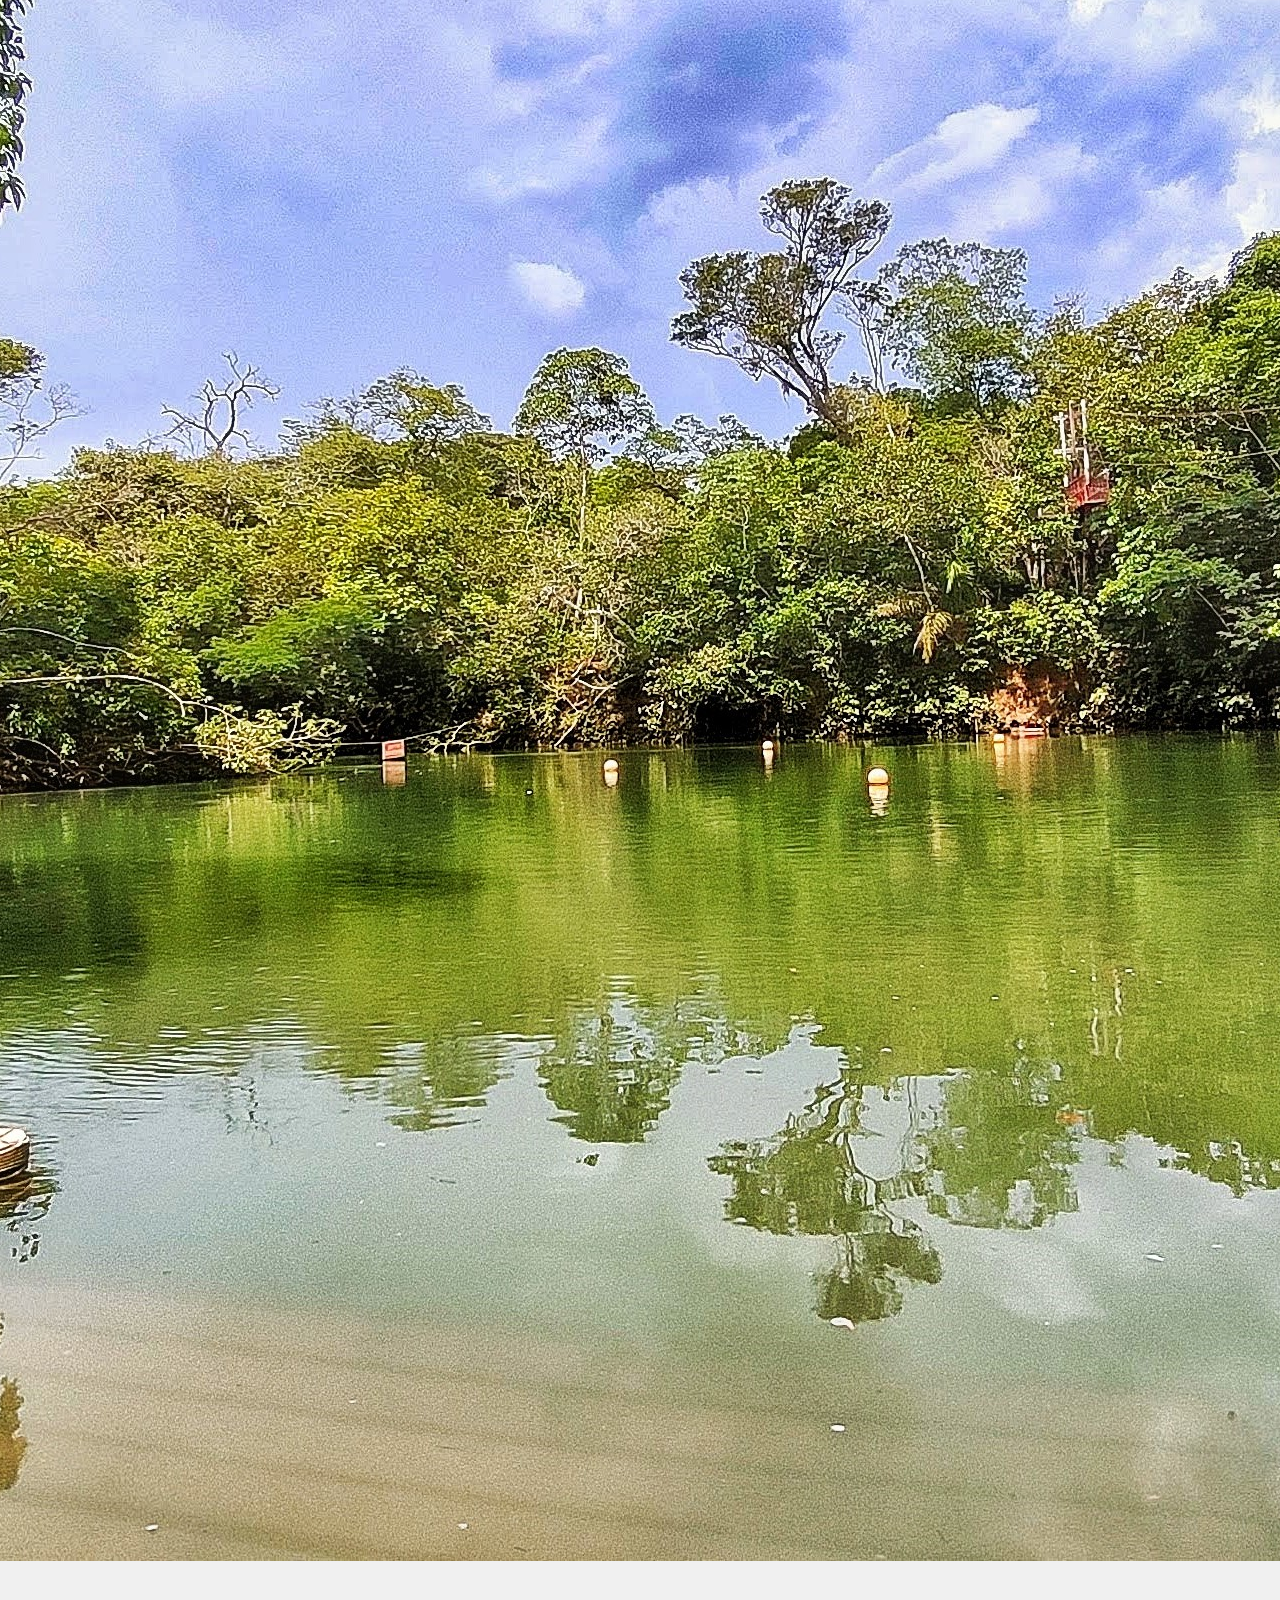
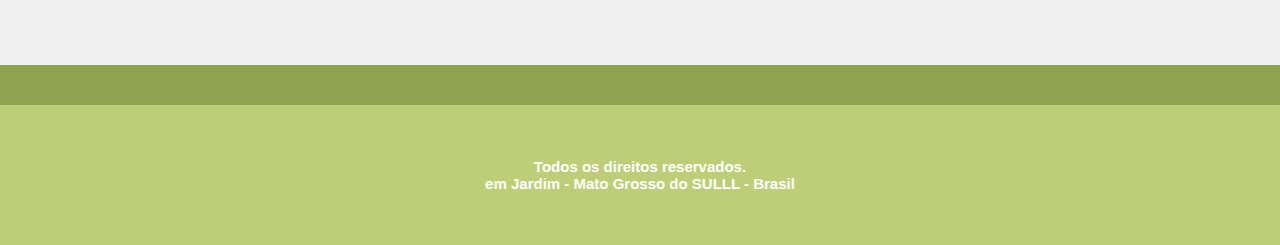
<file: seuassis.html>
<!DOCTYPE html>
<html lang="pt-BR">
  <head>
    <meta charset="UTF-8" />
    <meta name="viewport" content="width=device-width, initial-scale=1.0" />
    <title>Seu Assis</title>
    <link rel="stylesheet" href="./src/assets/styles/reset.css" />
    <link rel="stylesheet" href="./src/assets/styles/vars.css" />
    <link rel="stylesheet" href="./src/assets/styles/navbar.css" />
    <link rel="stylesheet" href="./src/assets/styles/footer.css" />
    <link rel="stylesheet" href="./src/assets/styles/jardim.css" />
    <link rel="stylesheet" href="./src/assets/styles/seuassis.css" />
  </head>
  <body>
    <header>
      <div id="navbar"></div>
      <div class="container-image">
        <img
          class="image-menu-buracodasararas"
          src="./src/assets/image/seuassis.jpeg"
          alt=""
        />
      </div>

      <div class="container__jardim">
        <h1>Seu Assis</h1>
      </div>
    </header>

    <main>
      <section class="section__lm">
        <div class="card-historia">
          <h2>História</h2>
          <p class="paragrafo-historia">
            Águas cristalinas, profundidade desconhecida, visibilidade de mais
            de 40 metros, passeios de flutuação e mergulho. Estas são atrações
            da Lagoa Misteriosa, atrativo localizado em Jardim (MS), que
            encantam visitantes do mundo todo e proporcionam uma experiência
            única junto à natureza. A Lagoa Misteriosa impressiona por sua
            incrível transparência e pelos diferentes tons de azul. Tanta
            nitidez deve-se à presença de rochas calcárias que sedimentam as
            impurezas, tornando a água da região extremamente cristalina. A 40
            metros de profundidade é possível ver a copa das árvores que
            contornam o local.
          </p>

          <h2>Paisagem</h2>
          <p class="paragrafo-historia">
            Águas cristalinas, profundidade desconhecida, visibilidade de mais
            de 40 metros, passeios de flutuação e mergulho. Estas são atrações
            da Lagoa Misteriosa, atrativo localizado em Jardim (MS), que
            encantam visitantes do mundo todo e proporcionam uma experiência
            única junto à natureza. A Lagoa Misteriosa impressiona por sua
            incrível transparência e pelos diferentes tons de azul. Tanta
            nitidez deve-se à presença de rochas calcárias que sedimentam as
            impurezas, tornando a água da região extremamente cristalina. A 40
            metros de profundidade é possível ver a copa das árvores que
            contornam o local.
          </p>
        </div>

        <div class="card-informacao">
          <h1>Localização e Contato</h1>
          <img src="./src/assets/image/gps.png" alt="google maps" />

          <ul class="info">
            <li>
              <strong>Endereço:</strong> Rodovia MS 178 Sentido Bonito a BR 267 Jardim/Porto
              Murtinho, Jardim, MS, 79240-000
            </li>
            <li>
              <strong>Horário de funcionamento:</strong> segunda a domingo das 07:30 as 17:00
            </li>
            <li><strong>Telefone:</strong> (67) 99616-3082</li>
            <li><strong>Rede Sociais:</strong> @lagoamisteriosa</li>
          </ul>

          <button type="button">ABRIR NO GOOGLE MAPS</button>
        </div>
      </section>

      <section class="slide-images">
        <img src="./src/assets/image/seuassis.jpeg" alt="">
      </section>
    </main>

    <footer>
      <div id="footer"></div>
    </footer>
    <script src="./js/footer.js"></script>
    <script src="./js/navbar.js"></script>
    <script src="./js/lagoamisteriosa.js"></script>
  </body>
</html>
</file>
<file: src/assets/styles/vars.css>
:root {
  /* CORES */
  --cor-primaria: #8da34e;
  --cor-secundaria: #fff;
  --cor-tercearia: #000;
  --cor-quarta: #bdce77;
  --cor-quinta: #a2b07a;
  --cor-fonte: #818181;

  /* Font */
  --font-primaria: "DM Sans", sans-serif;
}
</file>
<file: src/assets/styles/navbar.css>
* {
  padding: 0;
  margin: 0;
  font-family: Arial, Helvetica, sans-serif;
}

.first {
  background-color: #8da34e;
  height: 2.5rem;
}

.second {
  background-color: #ffffff;
  box-shadow: 0px 1px 10px #464646;
}

.nav-bar {
  display: flex;
  justify-content: space-between;
  padding: 1.5rem 6rem;
}

.logo {
  display: flex;
  align-items: center;
}

.logo h1 {
  color: black;
}

.nav-list {
  display: flex;
  align-items: center;
}

.nav-list ul {
  display: flex;
  justify-content: center;
  list-style: none;
}
.nav-item {
  margin: 0 15px;
}

.nav-link {
  text-decoration: none;
  font-size: 1.15rem;
  color: black;
  font-weight: 400;
}

.mobile-menu-icon {
  display: none;
}

.mobile-menu {
  display: none;
}

.logo h1 a {
  text-decoration: none;
  color: black;
  cursor: pointer;
}

@media screen and (max-width: 730px) {
  .second {
    position: absolute;
    opacity: 0.94;
    width: 100%;
  }
  .nav-bar {
    padding: 0.4rem 1.5rem;
  }

  .nav-item {
    display: none;
  }

  .mobile-menu-icon {
    display: block;
  }

  .mobile-menu-icon button {
    background-color: transparent;
    border: none;
    cursor: pointer;
  }

  .mobile-menu ul {
    display: flex;
    flex-direction: column;
    text-align: center;
    padding-bottom: 1rem;
  }

  .mobile-menu .nav-item {
    display: block;
    padding-top: 1.2rem;
  }

  .open {
    display: block;
  }

  .icon {
    width: 40px;
    display: flex;
    align-items: center;
    justify-content: center;
  }

  .container {
    display: flex;
    flex-direction: column;
    align-items: center;
  }

  .logo h1 a {
    text-decoration: none;
    color: black;
    cursor: pointer;
  }
}
</file>
<file: src/assets/styles/footer.css>
.first-bottom {
  background-color: var(--cor-primaria);
  width: 100%;
  height: 40px;
  margin-top: 100px;
}

.second-bottom {
  background-color: var(--cor-quarta);
  width: 100%;
  height: 140px;
  display: flex;
  justify-content: center;
  flex-direction: column;
  align-items: center;
}

.second-bottom h3 {
  color: var(--cor-secundaria);
  font-size: 15px;
}
</file>
<file: src/assets/styles/jardim.css>
body {
  background: #f0f0f0;
}

header {
  position: relative;
}

.image-menu-jardim {
  width: 100%;
  height: 500px;
}

.container__jardim {
  display: flex;
  justify-content: center;
  align-items: center;
  background-color: var(--cor-quinta);
  width: 400px;
  height: 50px;
  border-radius: 30px;
  position: absolute;
  left: 50%;
  transform: translate(-50%, -50%);
}

.container__jardim h1 {
  color: var(--cor-secundaria);
  font-size: 20px;
}

/* Cards de Jardim */

main {
  display: flex;
  justify-content: center;
  flex-direction: column;
  align-items: center;
}

.container-cards {
  display: flex;
  flex-direction: column;
  width: 60%;
  margin-top: 80px;
  margin-bottom: 80px;
}

.container-cards .card {
  padding: 40px;
}

.container-cards .card p {
  color: var(--cor-fonte);
}

.container-cards h2 {
  padding-bottom: 20px;
}
</file>
<file: src/assets/styles/balnearioecopark.css>
.image-menu-balnearioecopark {
    width: 100%;
    height: 500px;
  }
  
  /* Cards Main */
  
  .section__lm {
    display: flex;
    justify-content: center;
    width: 100%;
    margin-top: 80px;
    margin-bottom: 80px;
  }
  
  /* Card história */
  
  .card-historia {
    width: 40%;
    display: flex;
    flex-direction: column;
    justify-content: center;
    padding: 20px;
    margin-right: 20px;
  }
  
  .card-historia h2 {
    padding-bottom: 20px;
  }
  
  .card-historia .paragrafo-historia {
    margin-bottom: 20px;
    color: var(--cor-fonte); /*Cor da fonte*/
  }
  
  /* Card informação */
  
  .card-informacao {
    display: flex;
    flex-direction: column;
    justify-content: center;
    align-items: center;
    border: 1px solid var(--cor-fonte);
    border-radius: 15px;
    width: 18%;
    height: auto;
    padding: 20px;
  }
  
  .card-informacao h1 {
    padding-bottom: 10px;
  }
  
  .card-informacao img {
    padding: 5px 0 5px 0;
    width: 100%;
  }
  
  .card-informacao .info {
    padding-top: 10px;
  }
  
  .card-informacao ul li {
    list-style: none;
    padding-bottom: 5px;
    color: var(--cor-fonte);
  }
  
  .card-informacao button {
    background-color: var(--cor-fonte);
    border: none;
    border-radius: 12px;
    padding: 10px;
    width: 100%;
    color: #fff;
  }
</file>
<file: src/assets/styles/buracodasararas.css>
.image-menu-buracodasararas {
  width: 100%;
  height: 500px;
}

/* Cards Main */

.section__lm {
  display: flex;
  justify-content: center;
  width: 100%;
  margin-top: 80px;
  margin-bottom: 80px;
}

/* Card história */

.card-historia {
  width: 40%;
  display: flex;
  flex-direction: column;
  justify-content: center;
  padding: 20px;
  margin-right: 20px;
}

.card-historia h2 {
  padding-bottom: 20px;
}

.card-historia .paragrafo-historia {
  margin-bottom: 20px;
  color: var(--cor-fonte); /*Cor da fonte*/
}

/* Card informação */

.card-informacao {
  display: flex;
  flex-direction: column;
  justify-content: center;
  align-items: center;
  border: 1px solid var(--cor-fonte);
  border-radius: 15px;
  width: 18%;
  height: auto;
  padding: 20px;
}

.card-informacao h1 {
  padding-bottom: 10px;
}

.card-informacao img {
  padding: 5px 0 5px 0;
  width: 100%;
}

.card-informacao .info {
  padding-top: 10px;
}

.card-informacao ul li {
  list-style: none;
  padding-bottom: 5px;
  color: var(--cor-fonte);
}

.card-informacao .button {
  cursor: pointer;
  width: 100%;
  padding: 8px;
  border: none;
  background-color: var(--cor-fonte);
  border-radius: 10px;
  color: #fff;
}

@media (max-width: 498px) {
  .container__jardim {
    width: 70%;
  }

  .section__lm {
    display: flex;
    flex-direction: column;
    align-items: center;
  }

  .card-historia {
    padding: 0;
    margin: 0;
    width: 300px;
  }

  .card-informacao h1 {
    font-size: 20px;
    margin: 10px 0 5px 0;
  }

  .card-informacao {
    width: 300px;
  }

  .card-informacao iframe {
    width: 250px;
    height: 130px;
  }

  .info {
    width: 250px;
  }

  .card-informacao .button {
    margin: 5px 0 10px 0;
    cursor: pointer;
    width: 100%;
    padding: 8px;
    border: none;
    background-color: var(--cor-fonte);
    border-radius: 10px;
    color: #fff;
  }

  .slider {
    width: 75%;
    height: 400px;
  }

  .carrosel-image {
    width: 80%;
  }

  .slide-images {
    display: flex;
    justify-content: center;
  }
}
</file>
<file: src/assets/styles/museucer3.css>
.image-menu-buracodasararas {
  width: 100%;
  height: 500px;
}

/* Cards Main */

.section__lm {
  display: flex;
  justify-content: center;
  width: 100%;
  margin-top: 80px;
  margin-bottom: 80px;
}

/* Card história */

.card-historia {
  width: 40%;
  display: flex;
  flex-direction: column;
  justify-content: center;
  padding: 20px;
  margin-right: 20px;
}

.card-historia h2 {
  padding-bottom: 20px;
}

.card-historia .paragrafo-historia {
  margin-bottom: 20px;
  color: var(--cor-fonte); /*Cor da fonte*/
}

/* Card informação */

.card-informacao {
  display: flex;
  flex-direction: column;
  justify-content: center;
  align-items: center;
  border: 1px solid var(--cor-fonte);
  border-radius: 15px;
  width: 18%;
  height: auto;
  padding: 20px;
}

.card-informacao h1 {
  padding-bottom: 10px;
}

.card-informacao img {
  padding: 5px 0 5px 0;
  width: 100%;
}

.card-informacao .info {
  padding-top: 10px;
}

.card-informacao ul li {
  list-style: none;
  padding-bottom: 5px;
  color: var(--cor-fonte);
}

.card-informacao .button {
  cursor: pointer;
  width: 100%;
  padding: 8px;
  border: none;
  background-color: var(--cor-fonte);
  border-radius: 10px;
  color: #fff;
}
</file>
<file: src/assets/styles/recantoriodoprata.css>
.image-menu-recantoriodoprata {
  width: 100%;
  height: 500px;
}

/* Cards Main */

.section__lm {
  display: flex;
  justify-content: center;
  width: 100%;
  margin-top: 80px;
  margin-bottom: 80px;
}

/* Card história */

.card-historia {
  width: 40%;
  display: flex;
  flex-direction: column;
  justify-content: center;
  padding: 20px;
  margin-right: 20px;
}

.card-historia h2 {
  padding-bottom: 20px;
}

.card-historia .paragrafo-historia {
  margin-bottom: 20px;
  color: var(--cor-fonte); /*Cor da fonte*/
}

/* Card informação */

.card-informacao {
  display: flex;
  flex-direction: column;
  justify-content: center;
  align-items: center;
  border: 1px solid var(--cor-fonte);
  border-radius: 15px;
  width: 18%;
  height: auto;
  padding: 20px;
}

.card-informacao h1 {
  padding-bottom: 10px;
}

.card-informacao img {
  padding: 5px 0 5px 0;
  width: 100%;
}

.card-informacao .info {
  padding-top: 10px;
}

.card-informacao ul li {
  list-style: none;
  padding-bottom: 5px;
  color: var(--cor-fonte);
}

.card-informacao button {
  background-color: var(--cor-fonte);
  border: none;
  border-radius: 12px;
  padding: 10px;
  width: 100%;
  color: #fff;
}

@media (max-width: 498px) {
  .container__jardim {
    width: 70%;
  }

  .section__lm {
    display: flex;
    flex-direction: column;
    align-items: center;
  }

  .card-historia {
    padding: 0;
    margin: 0;
    width: 300px;
  }

  .card-informacao h1 {
    font-size: 20px;
    margin: 10px 0 5px 0;
  }

  .card-informacao {
    width: 300px;
  }

  .card-informacao iframe {
    width: 250px;
    height: 130px;
  }

  .info {
    width: 250px;
  }

  .card-informacao .button {
    margin: 5px 0 10px 0;
    cursor: pointer;
    width: 100%;
    padding: 8px;
    border: none;
    background-color: var(--cor-fonte);
    border-radius: 10px;
    color: #fff;
  }

  .slider {
    width: 75%;
    height: 400px;
  }
}
</file>
<file: src/assets/styles/santuariodoprata.css>
.image-menu-santuariodoprata {
    width: 100%;
    height: 500px;
  }
  
  /* Cards Main */
  
  .section__lm {
    display: flex;
    justify-content: center;
    width: 100%;
    margin-top: 80px;
    margin-bottom: 80px;
  }
  
  /* Card história */
  
  .card-historia {
    width: 40%;
    display: flex;
    flex-direction: column;
    justify-content: center;
    padding: 20px;
    margin-right: 20px;
  }
  
  .card-historia h2 {
    padding-bottom: 20px;
  }
  
  .card-historia .paragrafo-historia {
    margin-bottom: 20px;
    color: var(--cor-fonte); /*Cor da fonte*/
  }
  
  /* Card informação */
  
  .card-informacao {
    display: flex;
    flex-direction: column;
    justify-content: center;
    align-items: center;
    border: 1px solid var(--cor-fonte);
    border-radius: 15px;
    width: 18%;
    height: auto;
    padding: 20px;
  }
  
  .card-informacao h1 {
    padding-bottom: 10px;
  }
  
  .card-informacao img {
    padding: 5px 0 5px 0;
    width: 100%;
  }
  
  .card-informacao .info {
    padding-top: 10px;
  }
  
  .card-informacao ul li {
    list-style: none;
    padding-bottom: 5px;
    color: var(--cor-fonte);
  }
  
  .card-informacao button {
    background-color: var(--cor-fonte);
    border: none;
    border-radius: 12px;
    padding: 10px;
    width: 100%;
    color: #fff;
  }
</file>
<file: src/assets/styles/seuassis.css>
.image-menu-buracodasararas {
    width: 100%;
    height: 500px;
  }
  
  /* Cards Main */
  
  .section__lm {
    display: flex;
    justify-content: center;
    width: 100%;
    margin-top: 80px;
    margin-bottom: 80px;
  }
  
  /* Card história */
  
  .card-historia {
    width: 40%;
    display: flex;
    flex-direction: column;
    justify-content: center;
    padding: 20px;
    margin-right: 20px;
  }
  
  .card-historia h2 {
    padding-bottom: 20px;
  }
  
  .card-historia .paragrafo-historia {
    margin-bottom: 20px;
    color: var(--cor-fonte); /*Cor da fonte*/
  }
  
  /* Card informação */
  
  .card-informacao {
    display: flex;
    flex-direction: column;
    justify-content: center;
    align-items: center;
    border: 1px solid var(--cor-fonte);
    border-radius: 15px;
    width: 18%;
    height: auto;
    padding: 20px;
  }
  
  .card-informacao h1 {
    padding-bottom: 10px;
  }
  
  .card-informacao img {
    padding: 5px 0 5px 0;
    width: 100%;
  }
  
  .card-informacao .info {
    padding-top: 10px;
  }
  
  .card-informacao ul li {
    list-style: none;
    padding-bottom: 5px;
    color: var(--cor-fonte);
  }
  
  .card-informacao button {
    background-color: var(--cor-fonte);
    border: none;
    border-radius: 12px;
    padding: 10px;
    width: 100%;
    color: #fff;
  }
</file>
